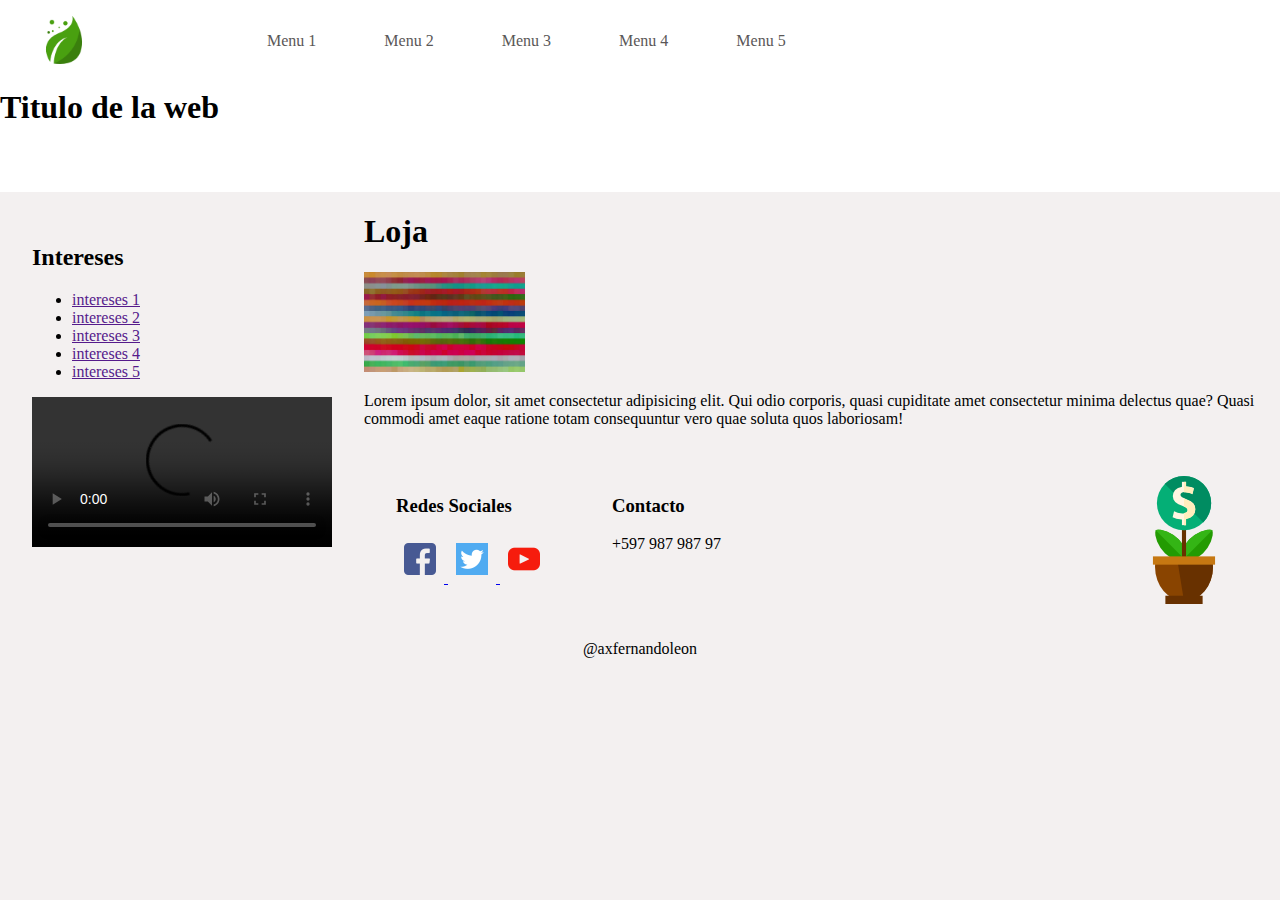
<file: practica/ejemplo1/index.html>
<!DOCTYPE html>
<html lang="en">

<head>
    <meta charset="UTF-8">
    <meta name="viewport" content="width=device-width, initial-scale=1.0">
    <meta http-equiv="X-UA-Compatible" content="ie=edge">
    <title>Web</title>
    <link rel="stylesheet" href="css/estilos.css">
</head>

<body>
    <header id="cabecera">
        <nav class="menu">
            <section>
                
                <figure>
                    <img src="img/leaf.png" alt="">
                </figure>
                <h1>Titulo de la web</h1>
            </section>


            <ul>
                <li>
                    <a href="">Menu 1</a>
                </li>
                <li>
                    <a href="">Menu 2</a>
                </li>
                <li>
                    <a href="">Menu 3</a>
                </li>
                <li>
                    <a href="">Menu 4</a>
                </li>
                <li>
                    <a href="">Menu 5</a>
                </li>
            </ul>
        </nav>
    </header>

    <section id="izquierda">
        <aside >
            <nav>
                <h2>Intereses</h2>
                <ul>
                    <li>
                        <a href="">intereses 1</a>
                    </li>
                    <li>
                        <a href="">intereses 2</a>
                    </li>
                    <li>
                        <a href="">intereses 3</a>
                    </li>
                    <li>
                        <a href="">intereses 4</a>
                    </li>
                    <li>
                        <a href="">intereses 5</a>
                    </li>
                </ul>
            </nav>
        </aside>

        <aside >
            <video src="http://v2v.cc/~j/theora_testsuite/320x240.ogg" controls>
            </video>
        </aside>
    </section>

    <article id="derecha ">
        <h1>Loja</h1>
        <img src="img/grid-1.jpg" alt="detalle" height="100px">
        <p>Lorem ipsum dolor, sit amet consectetur adipisicing elit. Qui odio corporis, quasi cupiditate amet consectetur minima
            delectus quae? Quasi commodi amet eaque ratione totam consequuntur vero quae soluta quos laboriosam!</p>
    </article>
    
    <aside id="derecha">
        <img src="img/growth.png" alt="">

    </aside>

    <aside class="social" id="izquierda">
        <h3>Redes Sociales</h3>
        <a href="#">
            <img src="img/facebook.png" alt="">
        </a>
        <a href="#">
            <img src="img/twitter.png" alt="">
        </a>
        <a href="#">
            <img src="img/youtube.png" alt="">
        </a>
    </aside>
    <aside id="izquierda" class="contacto">
        <h3>Contacto</h3>
        <p>+597 987 987 97</p>
    </aside>

    <footer>@axfernandoleon</footer>
</body>

</html>
</file>
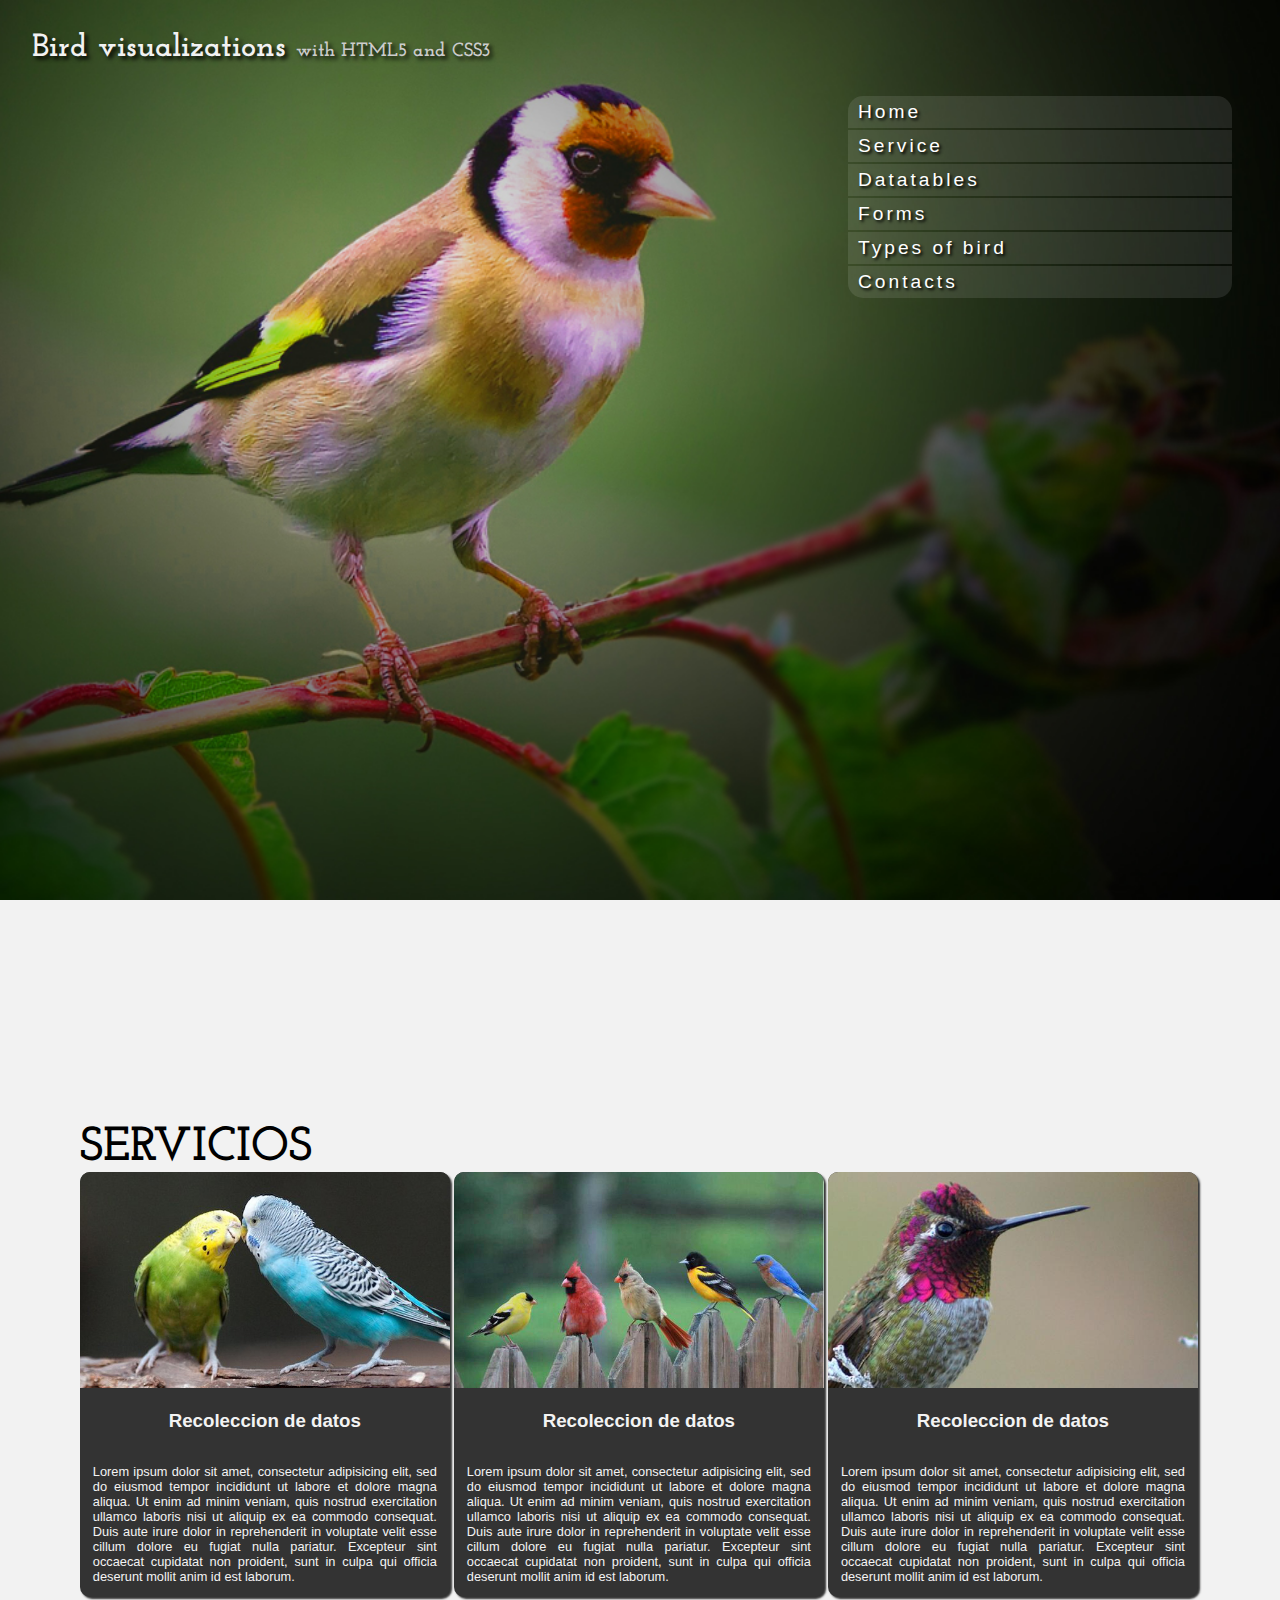
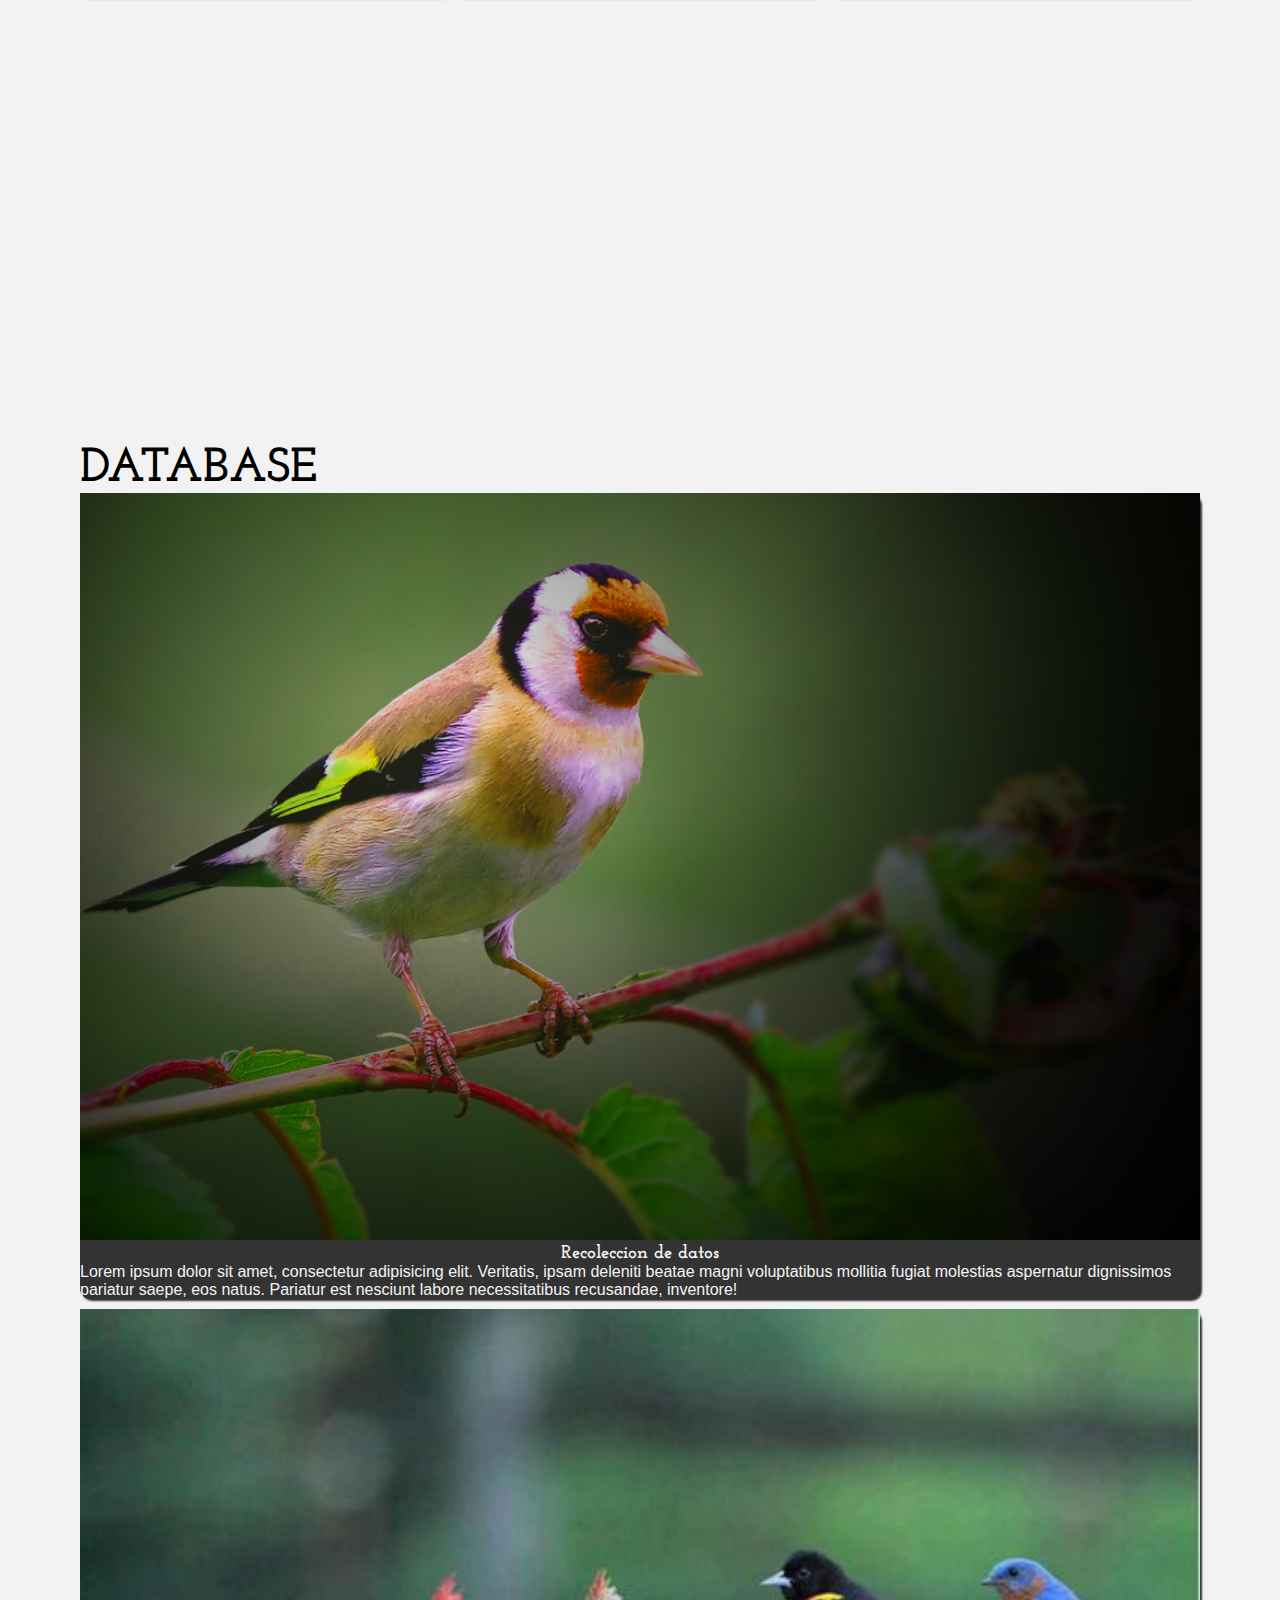
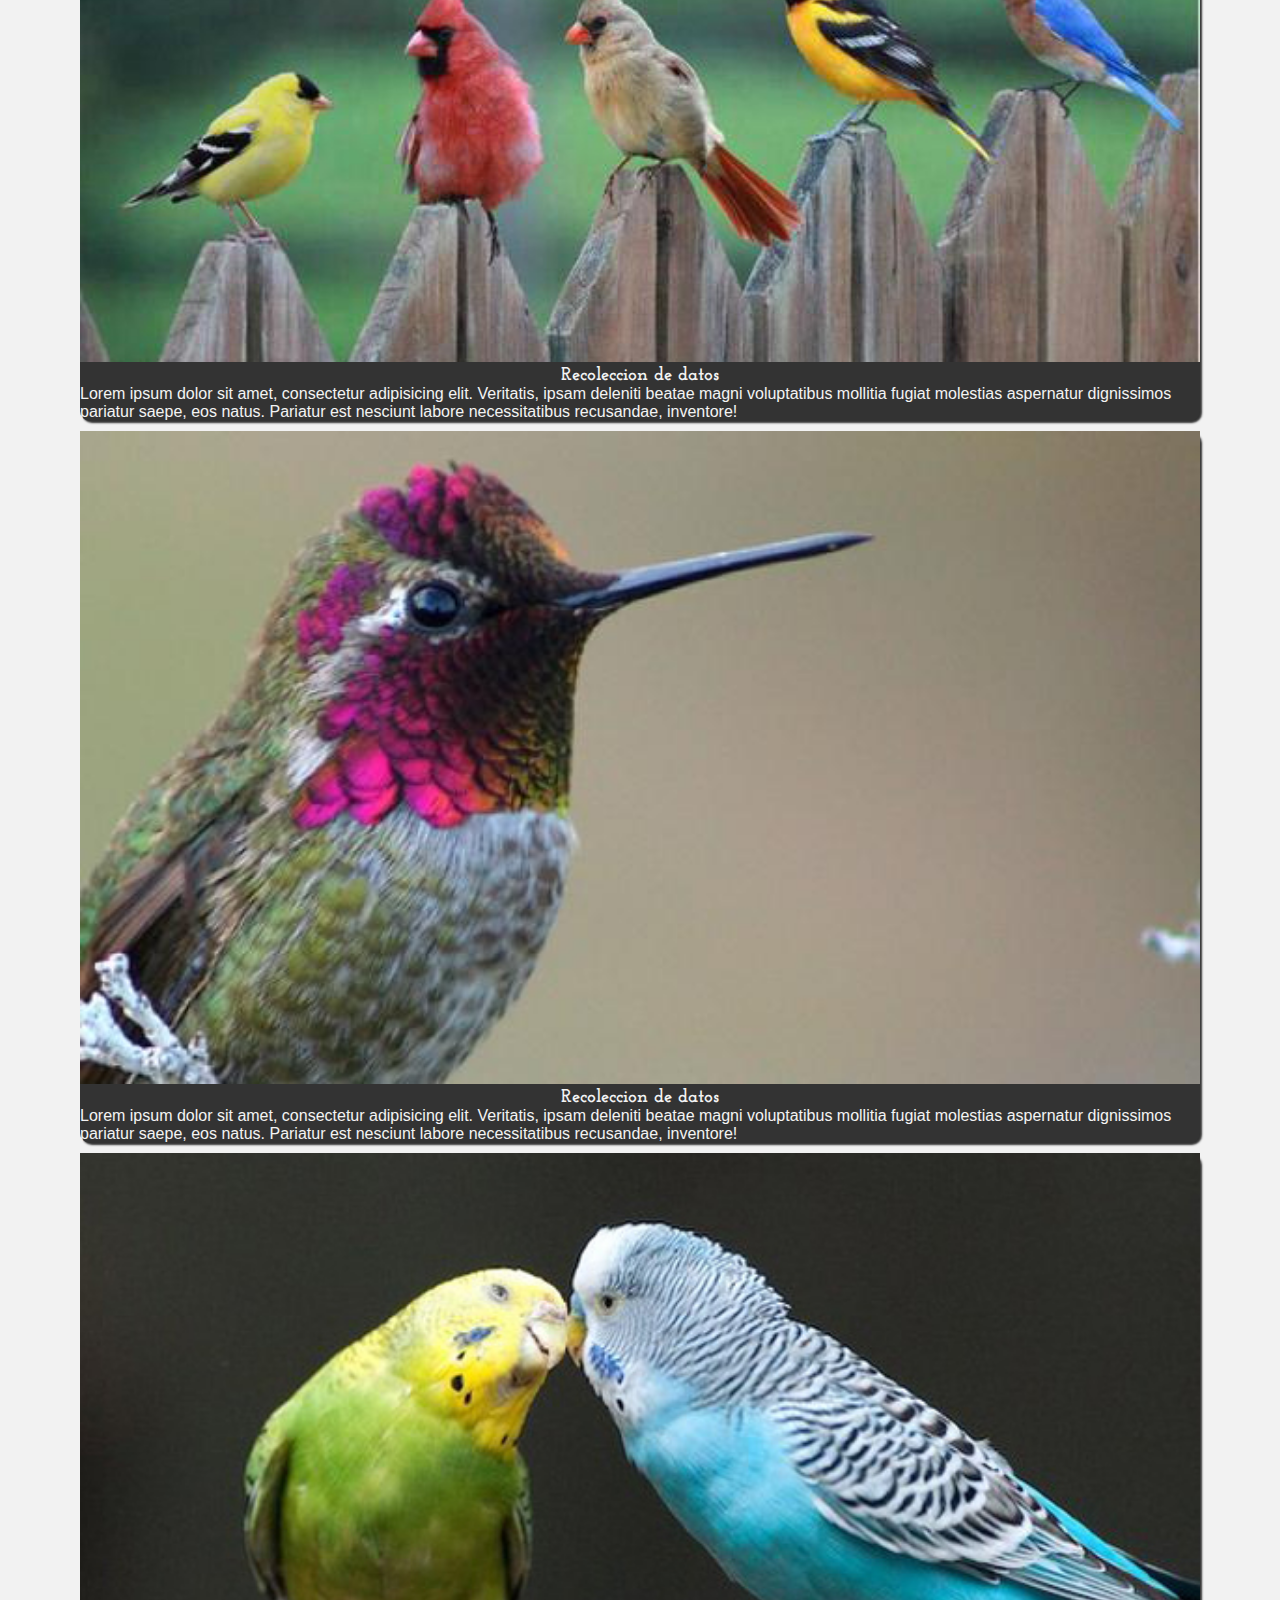
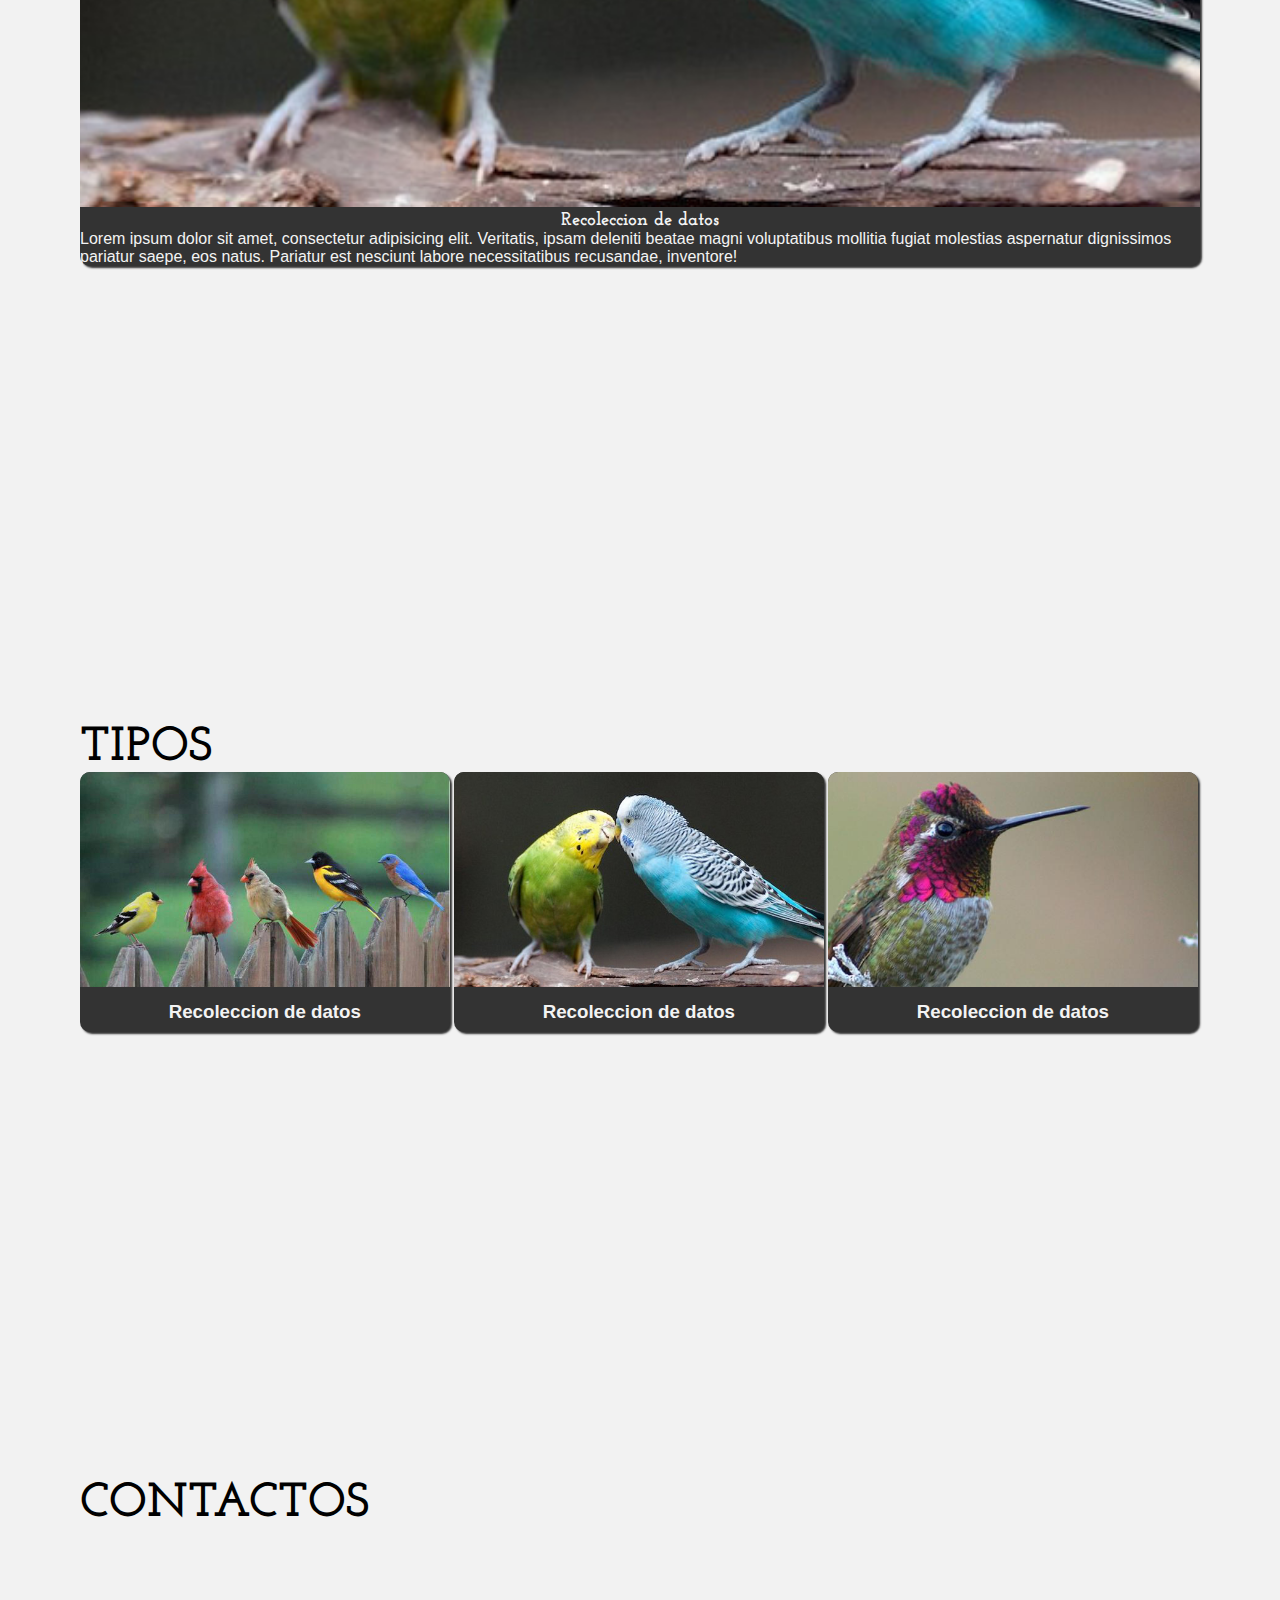
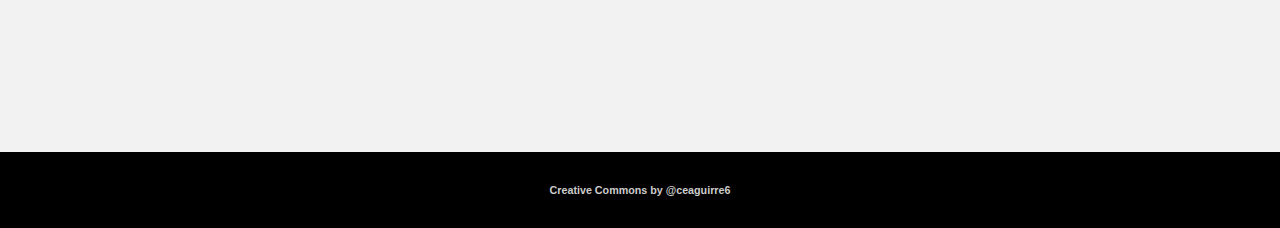
<file: practica/ejemplo2/index.html>
<!DOCTYPE html>
<html>
<head>
	<title>Visualizacion de datos de aves</title>
	<meta charset="utf-8">
	<meta name="description" content="Visualizacion de aves del Ecuador">
	<meta name="keykords" charset="aves, Ecuador, turismo, Loja, bird">
	<meta name="autor" content="UTPL by @ceaguirre6">
	<meta name="viewport" content="width=device-width, initial-scale=1.0">
	
	<link rel="stylesheet" type="text/css" href="css/estilos.css">

	<link href="https://fonts.googleapis.com/css?family=Josefin+Slab" rel="stylesheet">

</head>
<body>
	<header>
		<h1>Bird visualizations <span class="slogan">with HTML5 and CSS3</span></h1>
		<nav>
			<a href="#" class="navinicio">Home</a>
			<a href="#servicios">Service</a>
			<a href="#database">Datatables</a>
			<a href="#forms">Forms</a>
			<a href="#tipos">Types of bird</a>
			<a href="#contactos" class="navfin">Contacts</a>
		</nav>
	</header>

	<main>
		<section class="servicios">
			<a name="servicios"></a>
			<h2>Servicios</h2>
			<section class="serviciodetalle">
				<img src="images/service1.jpg">
				<h3>Recoleccion de datos</h3>
				<p>
					Lorem ipsum dolor sit amet, consectetur adipisicing elit, sed do eiusmod
					tempor incididunt ut labore et dolore magna aliqua. Ut enim ad minim veniam,
					quis nostrud exercitation ullamco laboris nisi ut aliquip ex ea commodo
					consequat. Duis aute irure dolor in reprehenderit in voluptate velit esse
					cillum dolore eu fugiat nulla pariatur. Excepteur sint occaecat cupidatat non
					proident, sunt in culpa qui officia deserunt mollit anim id est laborum.
				</p>
			</section>
			<section class="serviciodetalle">
				<img src="images/service2.jpg">
				<h3>Recoleccion de datos</h3>
				<p>
					Lorem ipsum dolor sit amet, consectetur adipisicing elit, sed do eiusmod
					tempor incididunt ut labore et dolore magna aliqua. Ut enim ad minim veniam,
					quis nostrud exercitation ullamco laboris nisi ut aliquip ex ea commodo
					consequat. Duis aute irure dolor in reprehenderit in voluptate velit esse
					cillum dolore eu fugiat nulla pariatur. Excepteur sint occaecat cupidatat non
					proident, sunt in culpa qui officia deserunt mollit anim id est laborum.
				</p>
			</section>
			<section class="serviciodetalle">
				<img src="images/service3.jpg">
				<h3>Recoleccion de datos</h3>
				<p>
					Lorem ipsum dolor sit amet, consectetur adipisicing elit, sed do eiusmod
					tempor incididunt ut labore et dolore magna aliqua. Ut enim ad minim veniam,
					quis nostrud exercitation ullamco laboris nisi ut aliquip ex ea commodo
					consequat. Duis aute irure dolor in reprehenderit in voluptate velit esse
					cillum dolore eu fugiat nulla pariatur. Excepteur sint occaecat cupidatat non
					proident, sunt in culpa qui officia deserunt mollit anim id est laborum.
				</p>
			</section>
		</section>
		<section class="database">
			<a name="database"></a>
			<h2>Database</h2>
			<section class="databasedetalle">
				<img src="images/bg_bird.jpg">
				<h3>Recoleccion de datos</h3>
				<p>Lorem ipsum dolor sit amet, consectetur adipisicing elit. Veritatis, ipsam deleniti beatae magni voluptatibus mollitia fugiat molestias aspernatur dignissimos pariatur saepe, eos natus. Pariatur est nesciunt labore necessitatibus recusandae, inventore!</p>
			</section>
			<section class="databasedetalle">
				<img src="images/service2.jpg">
				<h3>Recoleccion de datos</h3>
				<p>Lorem ipsum dolor sit amet, consectetur adipisicing elit. Veritatis, ipsam deleniti beatae magni voluptatibus mollitia fugiat molestias aspernatur dignissimos pariatur saepe, eos natus. Pariatur est nesciunt labore necessitatibus recusandae, inventore!</p>
			</section>
			<section class="databasedetalle">
				<img src="images/service3.jpg">
				<h3>Recoleccion de datos</h3>
				<p>Lorem ipsum dolor sit amet, consectetur adipisicing elit. Veritatis, ipsam deleniti beatae magni voluptatibus mollitia fugiat molestias aspernatur dignissimos pariatur saepe, eos natus. Pariatur est nesciunt labore necessitatibus recusandae, inventore!</p>
			</section>
			<section class="databasedetalle">
				<img src="images/service1.jpg">
				<h3>Recoleccion de datos</h3>
				<p>Lorem ipsum dolor sit amet, consectetur adipisicing elit. Veritatis, ipsam deleniti beatae magni voluptatibus mollitia fugiat molestias aspernatur dignissimos pariatur saepe, eos natus. Pariatur est nesciunt labore necessitatibus recusandae, inventore!</p>
			</section>
		</section>
		<section class="tipos">
			<a name="tipos"></a>
			<h2>Tipos</h2>
			<section class="tipodetalle">
				<img src="images/service2.jpg">
				<h3>Recoleccion de datos</h3>
			</section>
			<section class="tipodetalle">
				<img src="images/service1.jpg">
				<h3>Recoleccion de datos</h3>
			</section>
			<section class="tipodetalle">
				<img src="images/service3.jpg">
				<h3>Recoleccion de datos</h3>
			</section>
		</section>
		<section class="contactos">
			<a name="contactos"></a>
			<h2>Contactos</h2>
		</section>
	</main>

	<footer>
		<h6>Creative Commons by @ceaguirre6</h6>
	</footer>
</body>
</html>
</file>
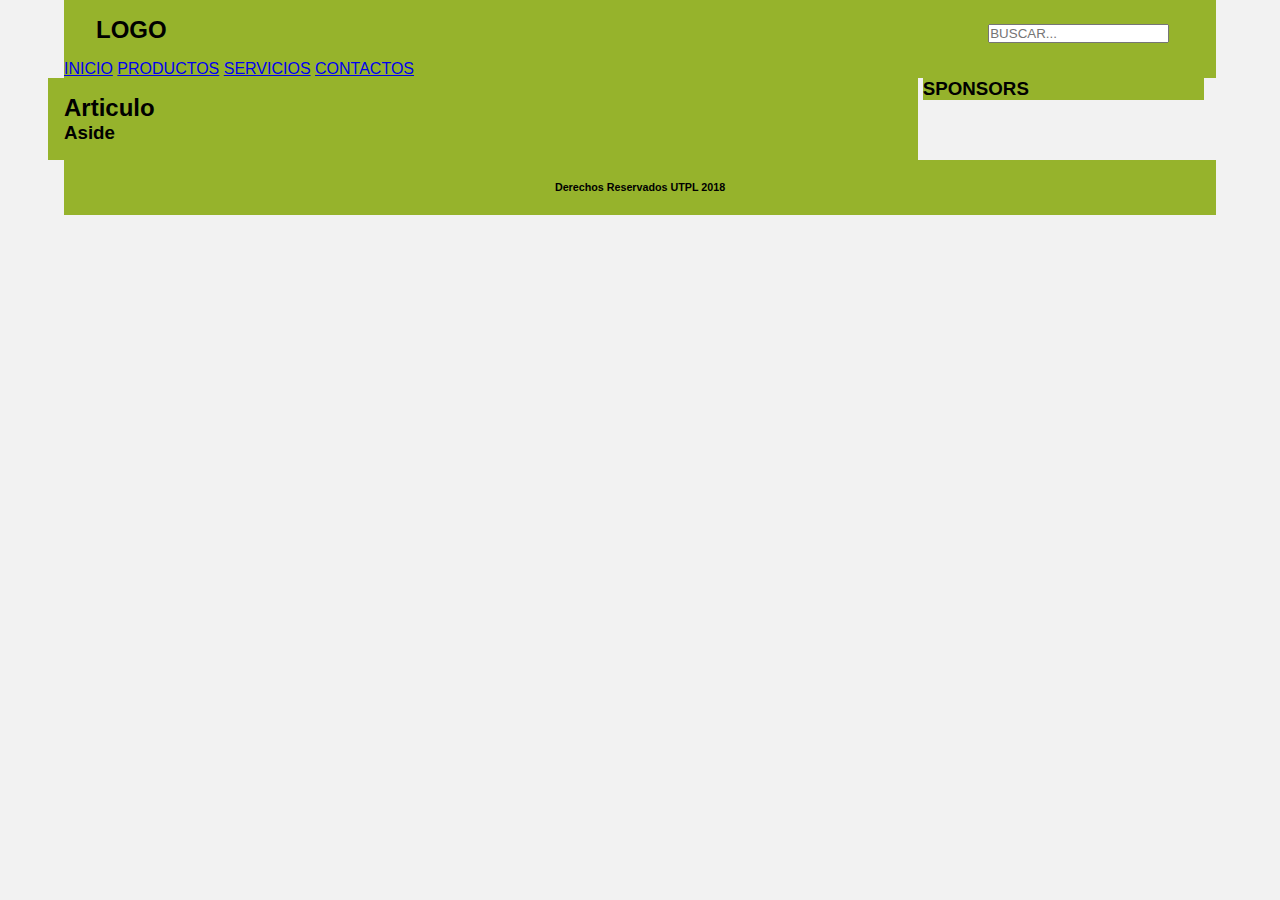
<file: talleres/maquetacion/index.html>
<!DOCTYPE html>
<html lang="es">
<head>
	<meta charset="UTF-8">
	<meta name="viewport"    content="width=device-width, initial-scale=1.0">
	<link rel="stylesheet" type="text/css" href="css/estilos.css">
	<title>Ejemplo semantico v1</title>
</head>
<body>
	<header class="cabecera">
		<figure>
			<h2>LOGO</h2>
		</figure>
		<form name="busqueda" method="">
			<input type="text" name="" placeholder="BUSCAR...">
		</form>
	</header>
	<nav>
		<a href="#">INICIO</a>
		<a href="#">PRODUCTOS</a>
		<a href="#">SERVICIOS</a>
		<a href="#">CONTACTOS</a>
	</nav>
	<main>
		<article>
			<h2>Articulo</h2>
			<section>
				<h3>Aside</h3>
			</section>
		</article>
	</main>
	<aside>
		<h3>SPONSORS</h3>
	</aside>
	<footer>
		<h6>Derechos Reservados UTPL 2018</h6>
	</footer>
</body>
</html>
</file>
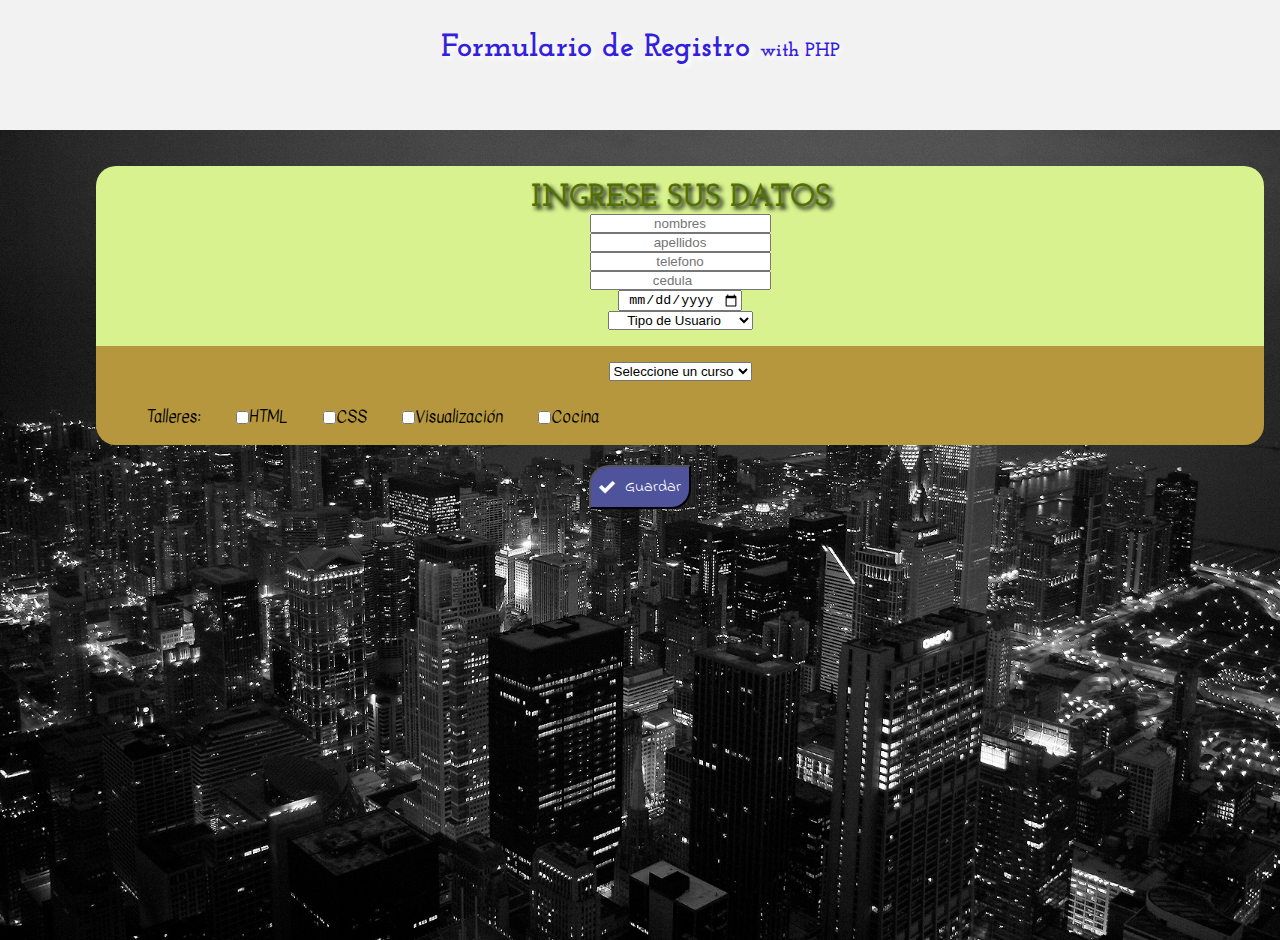
<file: talleres/tallerform/index.html>
<!DOCTYPE html>
<html lang="es">
<head>
	<title>Formularios con PHP</title>
	<meta charset="utf-8">
	<meta name="description" content="Formulario con PHP">
	<meta name="keykords" charset="formulario, PHP">
	<meta name="autor" content="UTPL by @ceaguirre6">
	<meta name="viewport" content="width=device-width, initial-scale=1.0">
	
	<link rel="shortcut icon" type="image/x-icon" href="images/utpl.jpg">
	<!--img en la pestaña-->
	<link rel="stylesheet" type="text/css" href="css/estilos.css">
	<link rel="stylesheet" type="text/css" href="css/icons.css">	

	<link href="https://fonts.googleapis.com/css?family=Josefin+Slab" rel="stylesheet">
    <link href="https://fonts.googleapis.com/css?family=Anton|Cookie|Dancing+Script|Great+Vibes|Handlee|Indie+Flower|Jura|Kaushan+Script|Kavivanar|Lobster|Marck+Script|Pacifico|Sacramento|Satisfy|Shadows+Into+Light" rel="stylesheet">
</head>
<body>
    <header>
		<h1>Formulario de Registro <span class="slogan">with PHP</span></h1>
	</header>
	<main>
        <section class="fila fondo">
            <section class="sectform">
                <form method="POST" action="internas/calcular_factura.php">
                    <section class="cliente">
                        <h2>Ingrese sus datos</h2>
                        <center><input type="text" placeholder="nombres" name="nombres" size="20" required><br></center> 
                        <center><input type="text" placeholder="apellidos" name="apellidos" size="20"><br></center>
                        <center><input type="text" placeholder="telefono" name="telefono" size="20"><br></center>
                        <center><input type="number" placeholder="cedula" name="cedula" maxlength="10" required><br></center>
                        <center><input class="center" type="date" placeholder="Fecha de nacimiento" name="fecha_nacimiento"><br></center>
                        <section class="tipouser">
                            <center><select name="tipo" style="width:145px" required>
                                <option>Tipo de Usuario</option>
                                <option value="1">Profesor</option>
                                <option value="2">Estudiante</option>
                                <option value="3">Externo</option>
                            </select></center>
                        </section>
                    </section>
                    <section class="actividades fuente1">
                        <setcion class="loscursos">
                            <select name="curso" class="centerv2 centerh">
                                <option>Seleccione un curso</option>
                                <option value="JAVA">JAVA</option>
                                <option value="ANDROID">Android</option>
                                <option value="PHP">PHP</option>
                            </select><br>
                        </setcion>
                        <section class="lostalleres centerv2 centerh">
                            <br><label for="">Talleres:</label><br>
                            <input type="checkbox" name="talleres[]" value="HTML" />HTML<br>
                            <input type="checkbox" name="talleres[]" value="CSS" />CSS<br>
                            <input type="checkbox" name="talleres[]" value="Visualizacion" />Visualización<br>
                            <input type="checkbox" name="talleres[]" value="Cocina" />Cocina<br>
                        </section>
                    </section>
                    <button class="fuente2 btnguardar centerv2 centerh"><span class="icon-checkmark"></span>Guardar</button>
                </form>
            </section>
        </section>
	</main>
</body>
</html>
</file>
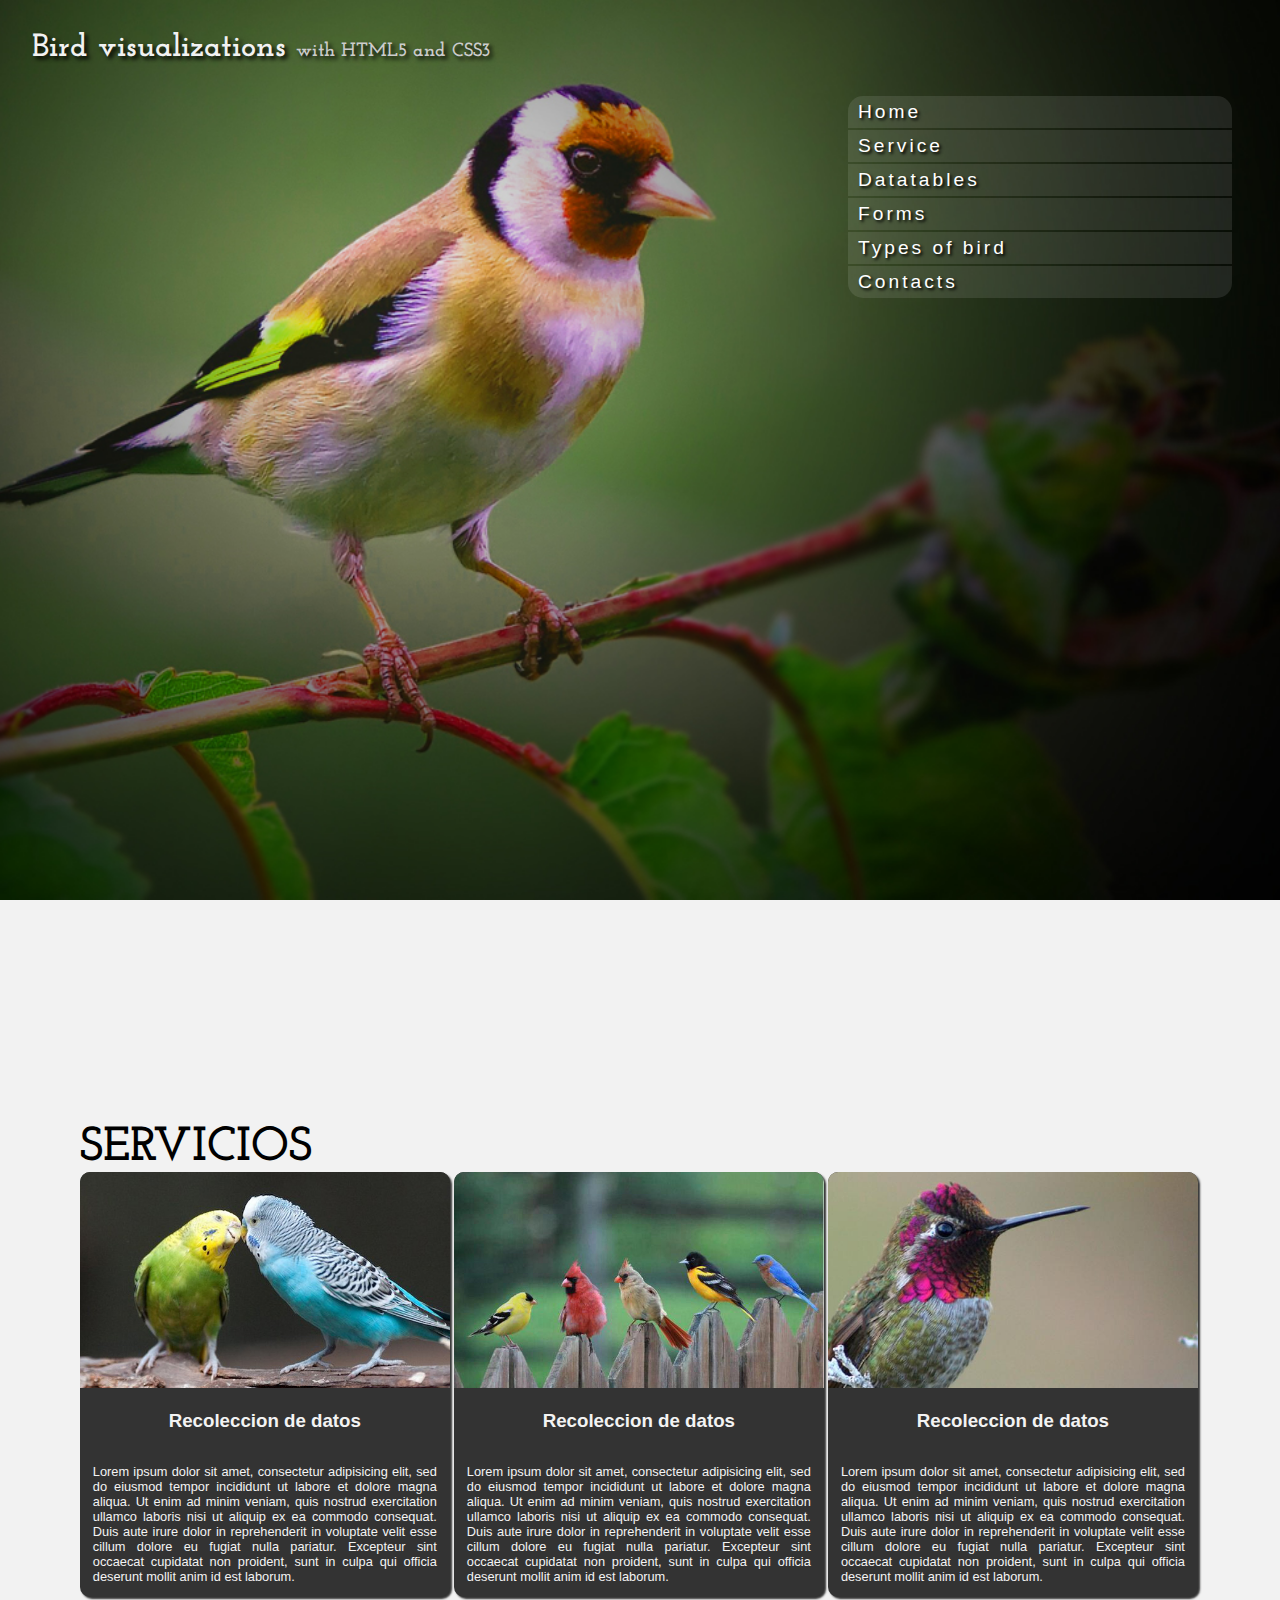
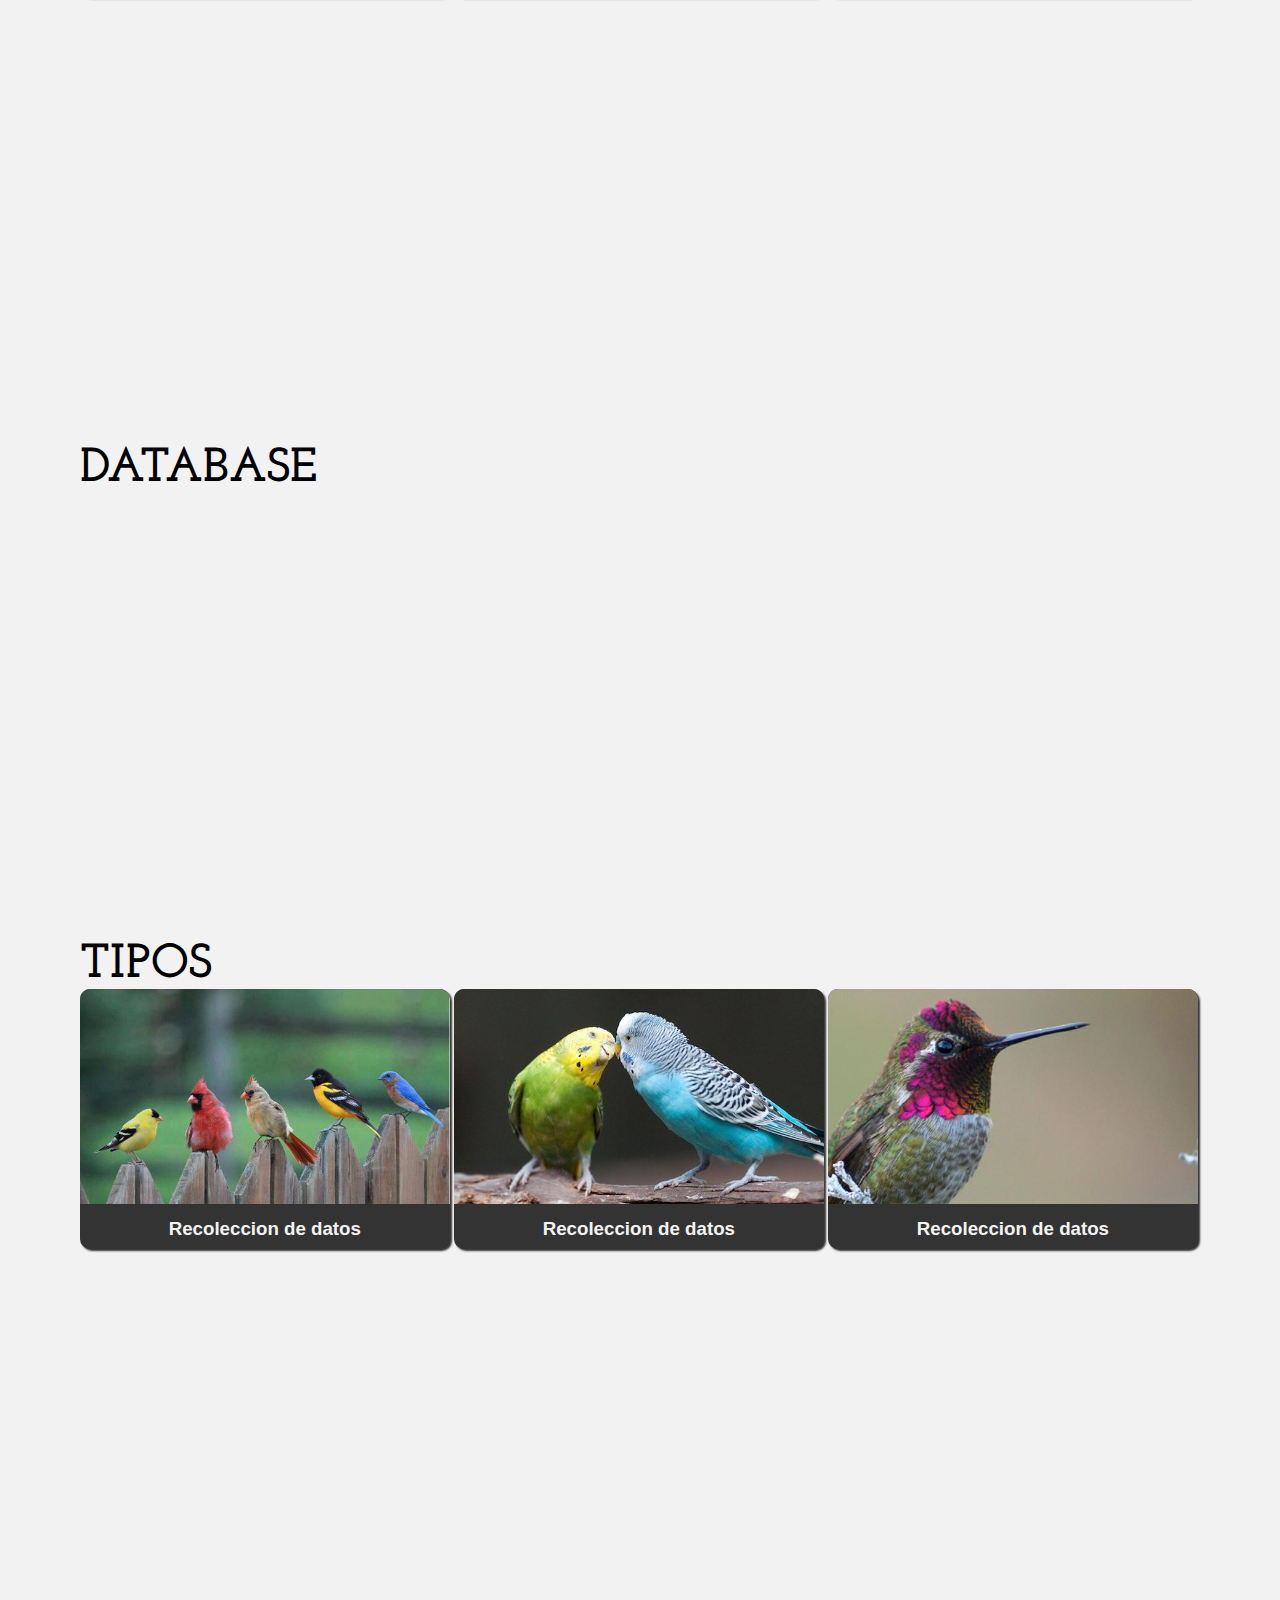
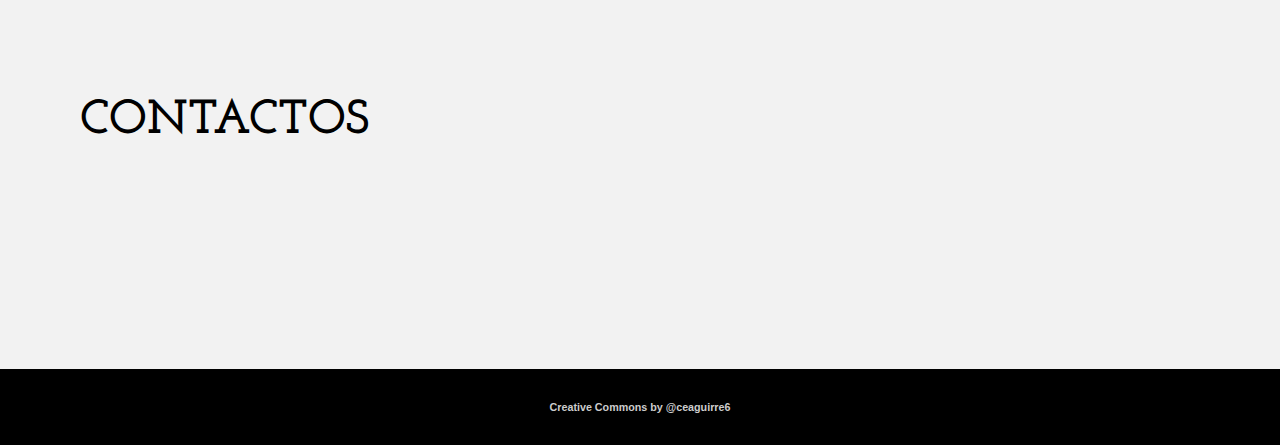
<file: IngenieriaWeb/practica/ejemplo2/index.html>
<!DOCTYPE html>
<html>
<head>
	<title>Visualizacion de datos de aves</title>
	<meta charset="utf-8">
	<meta name="description" content="Visualizacion de aves del Ecuador">
	<meta name="keykords" charset="aves, Ecuador, turismo, Loja, bird">
	<meta name="autor" content="UTPL by @ceaguirre6">
	<meta name="viewport" content="width=device-width, initial-scale=1.0">
	
	<link rel="stylesheet" type="text/css" href="css/estilos.css">

	<link href="https://fonts.googleapis.com/css?family=Josefin+Slab" rel="stylesheet">

</head>
<body>
	<header>
		<h1>Bird visualizations <span class="slogan">with HTML5 and CSS3</span></h1>
		<nav>
			<a href="#" class="navinicio">Home</a>
			<a href="#servicios">Service</a>
			<a href="#database">Datatables</a>
			<a href="#forms">Forms</a>
			<a href="#tipos">Types of bird</a>
			<a href="#contactos" class="navfin">Contacts</a>
		</nav>
	</header>

	<main>
		<section class="servicios">
			<a name="servicios"></a>
			<h2>Servicios</h2>
			<section class="serviciodetalle">
				<img src="images/service1.jpg">
				<h3>Recoleccion de datos</h3>
				<p>
					Lorem ipsum dolor sit amet, consectetur adipisicing elit, sed do eiusmod
					tempor incididunt ut labore et dolore magna aliqua. Ut enim ad minim veniam,
					quis nostrud exercitation ullamco laboris nisi ut aliquip ex ea commodo
					consequat. Duis aute irure dolor in reprehenderit in voluptate velit esse
					cillum dolore eu fugiat nulla pariatur. Excepteur sint occaecat cupidatat non
					proident, sunt in culpa qui officia deserunt mollit anim id est laborum.
				</p>
			</section>
			<section class="serviciodetalle">
				<img src="images/service2.jpg">
				<h3>Recoleccion de datos</h3>
				<p>
					Lorem ipsum dolor sit amet, consectetur adipisicing elit, sed do eiusmod
					tempor incididunt ut labore et dolore magna aliqua. Ut enim ad minim veniam,
					quis nostrud exercitation ullamco laboris nisi ut aliquip ex ea commodo
					consequat. Duis aute irure dolor in reprehenderit in voluptate velit esse
					cillum dolore eu fugiat nulla pariatur. Excepteur sint occaecat cupidatat non
					proident, sunt in culpa qui officia deserunt mollit anim id est laborum.
				</p>
			</section>
			<section class="serviciodetalle">
				<img src="images/service3.jpg">
				<h3>Recoleccion de datos</h3>
				<p>
					Lorem ipsum dolor sit amet, consectetur adipisicing elit, sed do eiusmod
					tempor incididunt ut labore et dolore magna aliqua. Ut enim ad minim veniam,
					quis nostrud exercitation ullamco laboris nisi ut aliquip ex ea commodo
					consequat. Duis aute irure dolor in reprehenderit in voluptate velit esse
					cillum dolore eu fugiat nulla pariatur. Excepteur sint occaecat cupidatat non
					proident, sunt in culpa qui officia deserunt mollit anim id est laborum.
				</p>
			</section>
		</section>
		<section class="database">
			<a name="database"></a>
			<h2>Database</h2>
		</section>
		<section class="tipos">
			<a name="tipos"></a>
			<h2>Tipos</h2>
			<section class="tipodetalle">
				<img src="images/service2.jpg">
				<h3>Recoleccion de datos</h3>
			</section>
			<section class="tipodetalle">
				<img src="images/service1.jpg">
				<h3>Recoleccion de datos</h3>
			</section>
			<section class="tipodetalle">
				<img src="images/service3.jpg">
				<h3>Recoleccion de datos</h3>
			</section>
		</section>
		<section class="contactos">
			<a name="contactos"></a>
			<h2>Contactos</h2>
		</section>
	</main>

	<footer>
		<h6>Creative Commons by @ceaguirre6</h6>
	</footer>
</body>
</html>
</file>
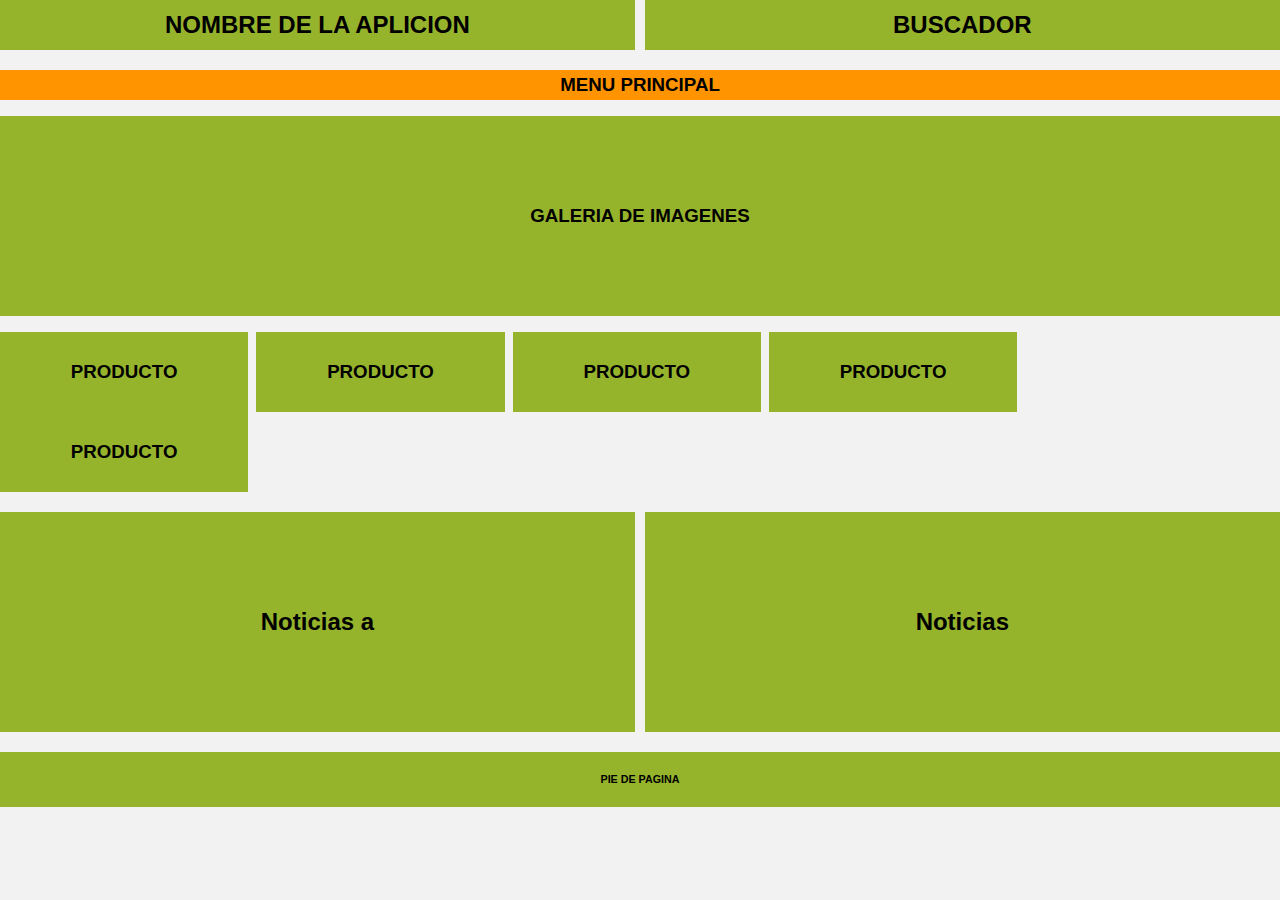
<file: talleres/maquetacion/taller2.html>
<!DOCTYPE html>
<html lang="es">
<head>
	<meta charset="UTF-8">
	<meta name="viewport"    content="width=device-width, initial-scale=1.0">
	<link rel="stylesheet" type="text/css" href="css/estilos2.css">
	<title>Ejemplo semantico v1</title>
</head>
<body>
	<header class="cabecera">
		<h2 class="nomb centro">NOMBRE DE LA APLICION</h2>
		<h2 class="buscar centro">BUSCADOR</h2>
	</header>
	<section class="nav centro">
		<h3>MENU PRINCIPAL</h3>
	</section>
	<section class="galeria centro">
		<h3>GALERIA DE IMAGENES</h3>
	</section>
	<aside class="productos">
		<section class="sponsors centro">
			<h3 class="">PRODUCTO</h3>
		</section>
		<section class="sponsors centro">
			<h3 class="">PRODUCTO</h3>
		</section>
		<section class="sponsors centro">
			<h3 class="">PRODUCTO</h3>
		</section>
		<section class="sponsors centro">
			<h3 class="">PRODUCTO</h3>
		</section>
		<section class="sponsors centro">
			<h3 class="">PRODUCTO</h3>
		</section>
	</aside>
	<main>
		<article class="noticia noticiaA centro">
			<h2>Noticias a</h2>
		</article>
		<article class="noticia centro">
			<h2>Noticias</h2>
		</article>
	</main>
	<footer class="centro">
		<h6>PIE DE PAGINA</h6>
	</footer>
</body>
</html>
</file>
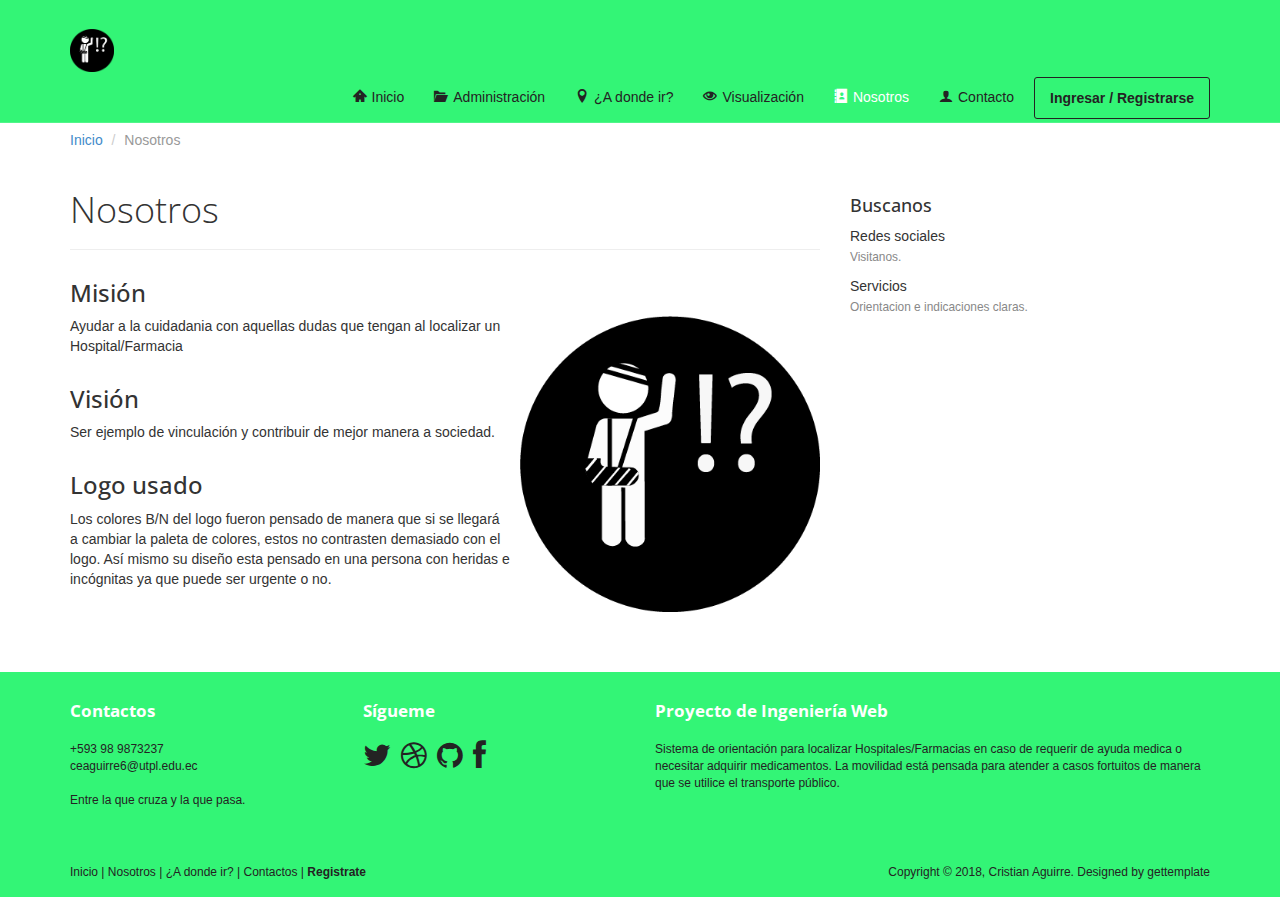
<file: proyecto/Sitio Web/Cuidado/about.html>
<!DOCTYPE html>
<html lang="es">
<head>
	<meta charset="utf-8">
	<meta name="viewport"    content="width=device-width, initial-scale=1.0">
	<meta name="description" content="">
	<meta name="author"      content="Sergey Pozhilov (GetTemplate.com)">
	
	<title>Nosotros - Loja, Cuidado cercano</title>

	<link rel="shortcut icon" href="assets/images/logo.png">
	
	<link rel="stylesheet" media="screen" href="http://fonts.googleapis.com/css?family=Open+Sans:300,400,700">
	<link rel="stylesheet" href="assets/css/bootstrap.min.css">
	<link rel="stylesheet" href="assets/css/font-awesome.min.css">

	<!-- Custom styles for our template -->
	<link rel="stylesheet" href="assets/css/bootstrap-theme.css" media="screen" >
	<link rel="stylesheet" href="assets/css/main.css">
	<link rel="stylesheet" href="assets/css/estilos.css">
	<link rel="stylesheet" href="assets/css/icons.css">

	<!-- HTML5 shim and Respond.js IE8 support of HTML5 elements and media queries -->
	<!--[if lt IE 9]>
	<script src="assets/js/html5shiv.js"></script>
	<script src="assets/js/respond.min.js"></script>
	<![endif]-->
</head>

<body>
	<!-- Fixed navbar -->
	<div class="navbar navbar-inverse navbar-fixed-top headroom" >
		<div class="container">
			<div class="navbar-header">
				<!-- Button for smallest screens -->
				<button type="button" class="navbar-toggle" data-toggle="collapse" data-target=".navbar-collapse"><span class="icon-bar"></span> <span class="icon-bar"></span> <span class="icon-bar"></span> </button>
				<a class="navbar-brand" href="index.php"><img src="assets/images/logo.png" alt="Progressus HTML5 template"></a>
			</div>
			<div class="navbar-collapse collapse">
				<ul class="nav navbar-nav pull-right">
					<li><a href="index.php"><span class="icon-home2"></span>Inicio</a></li>
					<li><a href="sidebar-left.php"><span class="icon-folder-open"></span>Administración</a></li>
					<li><a href="sidebar-right.html"><span class="icon-location"></span>¿A donde ir?</a></li>
					<li><a href="visualizacion.php"><span class="icon-eye"></span>Visualización</a></li>
					<li class="active"><a href="about.html"><span class="icon-address-book"></span>Nosotros</a></li>
					<li><a href="contact.html"><span class="icon-user"></span>Contacto</a></li>
					<li><a class="btn" href="signin.html">Ingresar / Registrarse</a></li>
				</ul>
			</div><!--/.nav-collapse -->
		</div>
	</div> 
	<!-- /.navbar -->

	<header id="head" class="secondary"></header>

	<!-- container -->
	<div class="container">

		<ol class="breadcrumb">
			<li><a href="index.php">Inicio</a></li>
			<li class="active">Nosotros</li>
		</ol>

		<div class="row">
			
			<!-- Article main content -->
			<article class="col-sm-8 maincontent">
				<header class="page-header">
					<h1 class="page-title">Nosotros</h1>
				</header>
				<h3>Misión</h3>
				<p><img src="assets/images/logo.png" alt="Logo" class="img-rounded pull-right" width="300" > Ayudar a la cuidadania con aquellas dudas que tengan al localizar un Hospital/Farmacia</p>
				<h3>Visión</h3>
				<p>Ser ejemplo de vinculación y contribuir de mejor manera a sociedad.</p>
				<h3>Logo usado</h3>
				<p>Los colores B/N del logo fueron pensado de manera que si se llegará a cambiar la paleta de colores, estos no contrasten demasiado con el logo. Así mismo su diseño esta pensado en una persona con heridas e incógnitas ya que puede ser urgente o no.</p>
			</article>
			<!-- /Article -->
			
			<!-- Sidebar -->
			<aside class="col-sm-4 sidebar sidebar-right">

				<div class="widget">
					<h4>Buscanos</h4>
					<ul class="list-unstyled list-spaces">
						<li>Redes sociales<br><span class="small text-muted">Visitanos.</span></li>
						<li>Servicios<br><span class="small text-muted">Orientacion e indicaciones claras.</span></li>
					</ul>
				</div>
			</aside>
			<!-- /Sidebar -->
		</div>
	</div>	<!-- /container -->

	<footer id="footer" class="top-space">
		<div class="footer1">
			<div class="container">
				<div class="row">
					<div class="col-xs-12 col-md-3 widget">
						<h3 class="widget-title">Contactos</h3>
						<div class="widget-body">
							<p>+593 98 9873237<br>
								<a href="mailto:#">ceaguirre6@utpl.edu.ec</a><br>
								<br>
								Entre la que cruza y la que pasa.
							</p>	
						</div>
					</div>
					<div class="col-xs-12 col-md-3 widget">
						<h3 class="widget-title">Sígueme</h3>
						<div class="widget-body">
							<p class="follow-me-icons">
								<a href=""><i class="fa fa-twitter fa-2"></i></a>
								<a href=""><i class="fa fa-dribbble fa-2"></i></a>
								<a href=""><i class="fa fa-github fa-2"></i></a>
								<a href=""><i class="fa fa-facebook fa-2"></i></a>
							</p>	
						</div>
					</div>
					<div class="col-xs-12 col-md-6 widget">
						<h3 class="widget-title">Proyecto de Ingeniería Web</h3>
						<div class="widget-body">
							<p>Sistema de orientación para localizar Hospitales/Farmacias en caso de requerir de ayuda medica o necesitar adquirir medicamentos. La movilidad está pensada para atender a casos fortuitos de manera que se utilice el transporte público.</p>
						</div>
					</div>
				</div> <!-- /row of widgets -->
			</div>
		</div>

		<div class="footer2">
			<div class="container">
				<div class="row">
					<div class="col-md-6 widget">
						<div class="widget-body">
							<p class="simplenav">
								<a href="index.php">Inicio</a> | 
								<a href="about.html">Nosotros</a> |
								<a href="sidebar-right.html">¿A donde ir?</a> |
								<a href="contact.html">Contactos</a> |
								<b><a href="signup.html">Registrate</a></b>
							</p>
						</div>
					</div>

					<div class="col-md-6 widget">
						<div class="widget-body">
							<p class="text-right">
								Copyright &copy; 2018, Cristian Aguirre. Designed by <a href="http://gettemplate.com/" rel="designer">gettemplate</a> 
							</p>
						</div>
					</div>
				</div> <!-- /row of widgets -->
			</div>
		</div>
	</footer>
    
    
	<!-- JavaScript libs are placed at the end of the document so the pages load faster -->
	<script src="http://ajax.googleapis.com/ajax/libs/jquery/1.10.2/jquery.min.js"></script>
	<script src="http://netdna.bootstrapcdn.com/bootstrap/3.0.0/js/bootstrap.min.js"></script>
	<script src="assets/js/headroom.min.js"></script>
	<script src="assets/js/jQuery.headroom.min.js"></script>
	<script src="assets/js/template.js"></script>
</body>
</html>
</file>
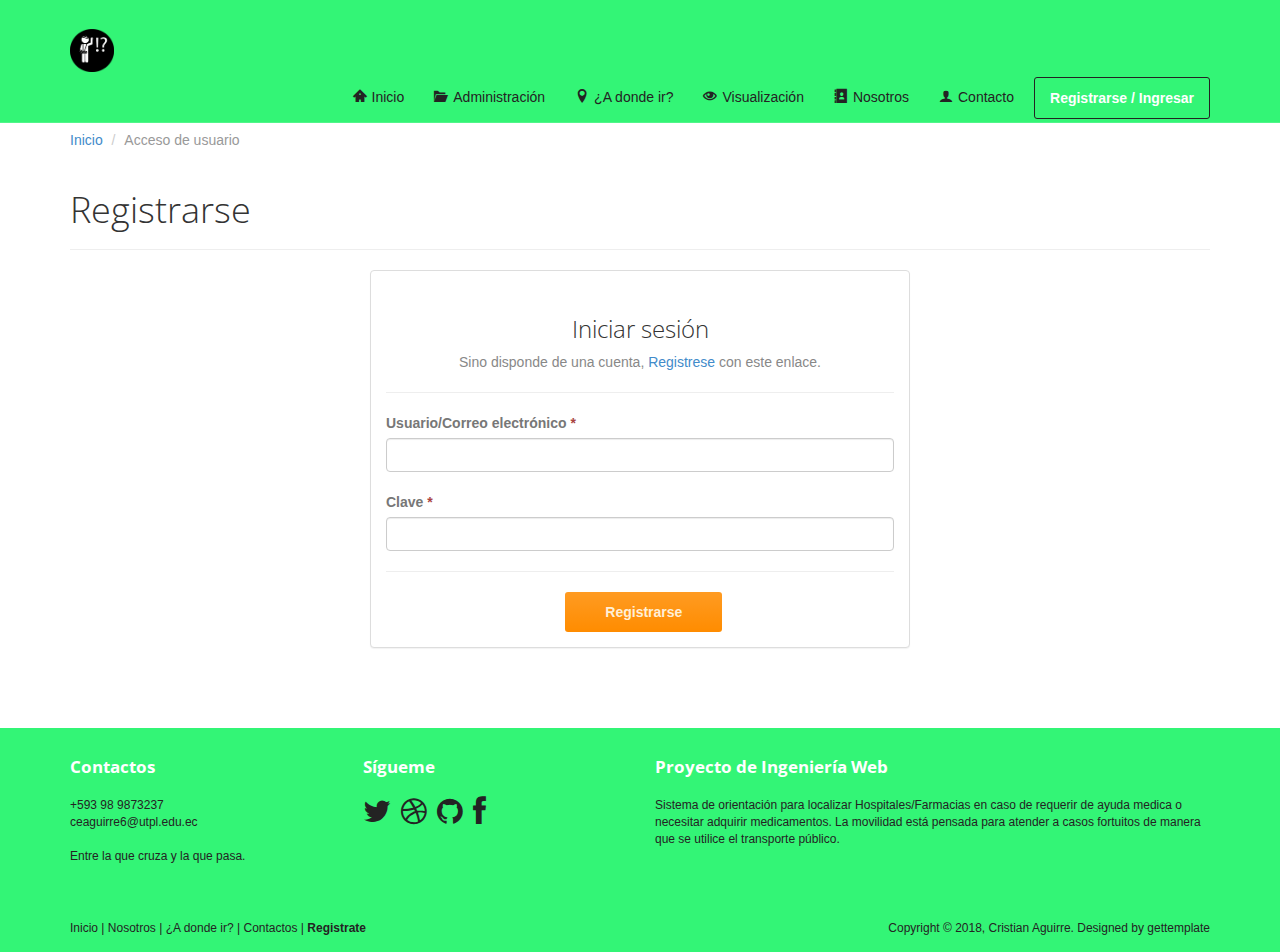
<file: proyecto/Sitio Web/Cuidado/signin.html>
<!DOCTYPE html>
<html lang="es">
<head>
	<meta charset="utf-8">
	<meta name="viewport"    content="width=device-width, initial-scale=1.0">
	<meta name="description" content="">
	<meta name="author"      content="Sergey Pozhilov (GetTemplate.com)">
	
	<title>Ingresar - Loja, Cuidado cercano</title>

	<link rel="shortcut icon" href="assets/images/logo.png">
	
	<link rel="stylesheet" media="screen" href="http://fonts.googleapis.com/css?family=Open+Sans:300,400,700">
	<link rel="stylesheet" href="assets/css/bootstrap.min.css">
	<link rel="stylesheet" href="assets/css/font-awesome.min.css">

	<!-- Custom styles for our template -->
	<link rel="stylesheet" href="assets/css/bootstrap-theme.css" media="screen" >
	<link rel="stylesheet" href="assets/css/main.css">
	<link rel="stylesheet" href="assets/css/estilos.css">
	<link rel="stylesheet" href="assets/css/icons.css">

	<!-- HTML5 shim and Respond.js IE8 support of HTML5 elements and media queries -->
	<!--[if lt IE 9]>
	<script src="assets/js/html5shiv.js"></script>
	<script src="assets/js/respond.min.js"></script>
	<![endif]-->
</head>

<body>
	<!-- Fixed navbar -->
	<div class="navbar navbar-inverse navbar-fixed-top headroom" >
		<div class="container">
			<div class="navbar-header">
				<!-- Button for smallest screens -->
				<button type="button" class="navbar-toggle" data-toggle="collapse" data-target=".navbar-collapse"><span class="icon-bar"></span> <span class="icon-bar"></span> <span class="icon-bar"></span> </button>
				<a class="navbar-brand" href="index.php"><img src="assets/images/logo.png" alt="Progressus HTML5 template"></a>
			</div>
			<div class="navbar-collapse collapse">
				<ul class="nav navbar-nav pull-right">
					<li><a href="index.php"><span class="icon-home2"></span>Inicio</a></li>
					<li><a href="sidebar-left.php"><span class="icon-folder-open"></span>Administración</a></li>
					<li><a href="sidebar-right.html"><span class="icon-location"></span>¿A donde ir?</a></li>
					<li><a href="visualizacion.php"><span class="icon-eye"></span>Visualización</a></li>
					<li><a href="about.html"><span class="icon-address-book"></span>Nosotros</a></li>
					<li><a href="contact.html"><span class="icon-user"></span>Contacto</a></li>
					<li class="active"><a class="btn" href="signin.html">Registrarse / Ingresar</a></li>
				</ul>
			</div><!--/.nav-collapse -->
		</div>
	</div> 
	<!-- /.navbar -->

	<header id="head" class="secondary"></header>

	<!-- container -->
	<div class="container">

		<ol class="breadcrumb">
			<li><a href="index.php">Inicio</a></li>
			<li class="active">Acceso de usuario</li>
		</ol>

		<div class="row">
			
			<!-- Article main content -->
			<article class="col-xs-12 maincontent">
				<header class="page-header">
					<h1 class="page-title">Registrarse</h1>
				</header>
				
				<div class="col-md-6 col-md-offset-3 col-sm-8 col-sm-offset-2">
					<div class="panel panel-default">
						<div class="panel-body">
							<h3 class="thin text-center">Iniciar sesión</h3>
							<p class="text-center text-muted">Sino disponde de una cuenta, <a href="signup.html">Registrese</a> con este enlace. </p>
							<hr>
							<form method="post" action="dll/login.php">
								<div class="top-margin">
									<label>Usuario/Correo electrónico <span class="text-danger">*</span></label>
									<input type="text" class="form-control" name="usuario">
								</div>
								<div class="top-margin">
									<label>Clave <span class="text-danger">*</span></label>
									<input type="password" class="form-control" name="clave">
								</div>
								<hr>
								<div class="row">
									<div class="col-lg-4 col-lg-offset-4 text-right">
										<button class="btn btn-action" type="submit">Registrarse</button>
									</div>
								</div>
							</form>
						</div>
					</div>

				</div>
				
			</article>
			<!-- /Article -->

		</div>
	</div>	<!-- /container -->
	

	<footer id="footer" class="top-space">

		<div class="footer1">
			<div class="container">
				<div class="row">
					<div class="col-xs-12 col-md-3 widget">
						<h3 class="widget-title">Contactos</h3>
						<div class="widget-body">
							<p>+593 98 9873237<br>
								<a href="mailto:#">ceaguirre6@utpl.edu.ec</a><br>
								<br>
								Entre la que cruza y la que pasa.
							</p>	
						</div>
					</div>
					<div class="col-xs-12 col-md-3 widget">
						<h3 class="widget-title">Sígueme</h3>
						<div class="widget-body">
							<p class="follow-me-icons">
								<a href=""><i class="fa fa-twitter fa-2"></i></a>
								<a href=""><i class="fa fa-dribbble fa-2"></i></a>
								<a href=""><i class="fa fa-github fa-2"></i></a>
								<a href=""><i class="fa fa-facebook fa-2"></i></a>
							</p>	
						</div>
					</div>
					<div class="col-xs-12 col-md-6 widget">
						<h3 class="widget-title">Proyecto de Ingeniería Web</h3>
						<div class="widget-body">
							<p>Sistema de orientación para localizar Hospitales/Farmacias en caso de requerir de ayuda medica o necesitar adquirir medicamentos. La movilidad está pensada para atender a casos fortuitos de manera que se utilice el transporte público.</p>
						</div>
					</div>
				</div> <!-- /row of widgets -->
			</div>
		</div>

		<div class="footer2">
			<div class="container">
				<div class="row">
					
					<div class="col-md-6 widget">
						<div class="widget-body">
							<p class="simplenav">
								<a href="index.php">Inicio</a> | 
								<a href="about.html">Nosotros</a> |
								<a href="sidebar-right.html">¿A donde ir?</a> |
								<a href="contact.html">Contactos</a> |
								<b><a href="signup.html">Registrate</a></b>
							</p>
						</div>
					</div>

					<div class="col-md-6 widget">
						<div class="widget-body">
							<p class="text-right">
								Copyright &copy; 2018, Cristian Aguirre. Designed by <a href="http://gettemplate.com/" rel="designer">gettemplate</a> 
							</p>
						</div>
					</div>

				</div> <!-- /row of widgets -->
			</div>
		</div>
	</footer>	
		




	<!-- JavaScript libs are placed at the end of the document so the pages load faster -->
	<script src="http://ajax.googleapis.com/ajax/libs/jquery/1.10.2/jquery.min.js"></script>
	<script src="http://netdna.bootstrapcdn.com/bootstrap/3.0.0/js/bootstrap.min.js"></script>
	<script src="assets/js/headroom.min.js"></script>
	<script src="assets/js/jQuery.headroom.min.js"></script>
	<script src="assets/js/template.js"></script>
</body>
</html>
</file>
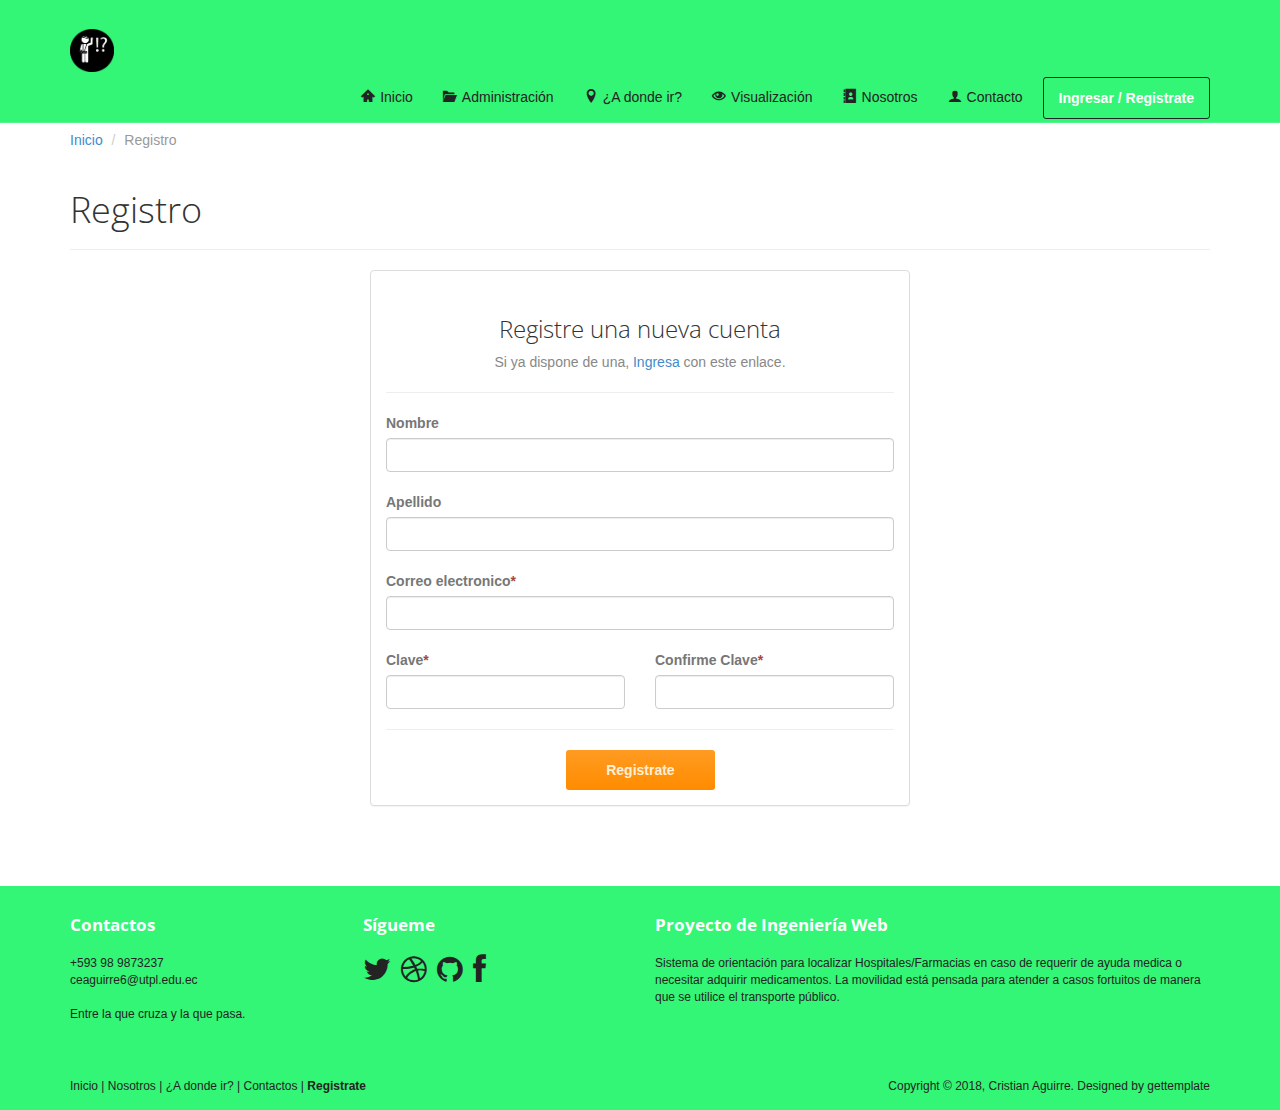
<file: proyecto/Sitio Web/Cuidado/signup.html>
<!DOCTYPE html>
<html lang="es">
<head>
	<meta charset="utf-8">
	<meta name="viewport"    content="width=device-width, initial-scale=1.0">
	<meta name="description" content="">
	<meta name="author"      content="Sergey Pozhilov (GetTemplate.com)">
	
	<title>Registrarse - Loja, Cuidado cercano</title>

	<link rel="shortcut icon" href="assets/images/logo.png">
	
	<link rel="stylesheet" media="screen" href="http://fonts.googleapis.com/css?family=Open+Sans:300,400,700">
	<link rel="stylesheet" href="assets/css/bootstrap.min.css">
	<link rel="stylesheet" href="assets/css/font-awesome.min.css">

	<!-- Custom styles for our template -->
	<link rel="stylesheet" href="assets/css/bootstrap-theme.css" media="screen" >
	<link rel="stylesheet" href="assets/css/main.css">
	<link rel="stylesheet" href="assets/css/estilos.css">
	<link rel="stylesheet" href="assets/css/icons.css">

	<!-- HTML5 shim and Respond.js IE8 support of HTML5 elements and media queries -->
	<!--[if lt IE 9]>
	<script src="assets/js/html5shiv.js"></script>
	<script src="assets/js/respond.min.js"></script>
	<![endif]-->
</head>

<body>
	<!-- Fixed navbar -->
	<div class="navbar navbar-inverse navbar-fixed-top headroom" >
		<div class="container">
			<div class="navbar-header">
				<!-- Button for smallest screens -->
				<button type="button" class="navbar-toggle" data-toggle="collapse" data-target=".navbar-collapse"><span class="icon-bar"></span> <span class="icon-bar"></span> <span class="icon-bar"></span> </button>
				<a class="navbar-brand" href="index.php"><img src="assets/images/logo.png" alt="Progressus HTML5 template"></a>
			</div>
			<div class="navbar-collapse collapse">
				<ul class="nav navbar-nav pull-right">
					<li><a href="index.php"><span class="icon-home2"></span>Inicio</a></li>
					<li><a href="sidebar-left.php"><span class="icon-folder-open"></span>Administración</a></li>
					<li><a href="sidebar-right.html"><span class="icon-location"></span>¿A donde ir?</a></li>
					<li><a href="visualizacion.php"><span class="icon-eye"></span>Visualización</a></li>
					<li><a href="about.html"><span class="icon-address-book"></span>Nosotros</a></li>
					<li><a href="contact.html"><span class="icon-user"></span>Contacto</a></li>
					<li class="active"><a class="btn" href="signin.html">Ingresar / Registrate</a></li>
				</ul>
			</div><!--/.nav-collapse -->
		</div>
	</div> 
	<!-- /.navbar -->

	<header id="head" class="secondary"></header>

	<!-- container -->
	<div class="container">

		<ol class="breadcrumb">
			<li><a href="index.php">Inicio</a></li>
			<li class="active">Registro</li>
		</ol>

		<div class="row">
			
			<!-- Article main content -->
			<article class="col-xs-12 maincontent">
				<header class="page-header">
					<h1 class="page-title">Registro</h1>
				</header>
				
				<div class="col-md-6 col-md-offset-3 col-sm-8 col-sm-offset-2">
					<div class="panel panel-default">
						<div class="panel-body">
							<h3 class="thin text-center">Registre una nueva cuenta</h3>
							<p class="text-center text-muted">Si ya dispone de una, <a href="signin.html">Ingresa</a> con este enlace. </p>
							<hr>

							<form>
								<div class="top-margin">
									<label>Nombre</label>
									<input type="text" class="form-control">
								</div>
								<div class="top-margin">
									<label>Apellido</label>
									<input type="text" class="form-control">
								</div>
								<div class="top-margin">
									<label>Correo electronico<span class="text-danger">*</span></label>
									<input type="text" class="form-control">
								</div>

								<div class="row top-margin">
									<div class="col-sm-6">
										<label>Clave<span class="text-danger">*</span></label>
										<input type="text" class="form-control">
									</div>
									<div class="col-sm-6">
										<label>Confirme Clave<span class="text-danger">*</span></label>
										<input type="text" class="form-control">
									</div>
								</div>

								<hr>

								<div class="row">
									<div class="col-lg-4 col-lg-offset-4 text-right">
										<button class="btn btn-action" type="submit">Registrate</button>
									</div>
								</div>
							</form>
						</div>
					</div>

				</div>
				
			</article>
			<!-- /Article -->

		</div>
	</div>	<!-- /container -->
	

	<footer id="footer" class="top-space">

		<div class="footer1">
			<div class="container">
				<div class="row">
					<div class="col-xs-12 col-md-3 widget">
						<h3 class="widget-title">Contactos</h3>
						<div class="widget-body">
							<p>+593 98 9873237<br>
								<a href="mailto:#">ceaguirre6@utpl.edu.ec</a><br>
								<br>
								Entre la que cruza y la que pasa.
							</p>	
						</div>
					</div>
					<div class="col-xs-12 col-md-3 widget">
						<h3 class="widget-title">Sígueme</h3>
						<div class="widget-body">
							<p class="follow-me-icons">
								<a href=""><i class="fa fa-twitter fa-2"></i></a>
								<a href=""><i class="fa fa-dribbble fa-2"></i></a>
								<a href=""><i class="fa fa-github fa-2"></i></a>
								<a href=""><i class="fa fa-facebook fa-2"></i></a>
							</p>	
						</div>
					</div>
					<div class="col-xs-12 col-md-6 widget">
						<h3 class="widget-title">Proyecto de Ingeniería Web</h3>
						<div class="widget-body">
							<p>Sistema de orientación para localizar Hospitales/Farmacias en caso de requerir de ayuda medica o necesitar adquirir medicamentos. La movilidad está pensada para atender a casos fortuitos de manera que se utilice el transporte público.</p>
						</div>
					</div>
				</div> <!-- /row of widgets -->
			</div>
		</div>

		<div class="footer2">
			<div class="container">
				<div class="row">
					
					<div class="col-md-6 widget">
						<div class="widget-body">
							<p class="simplenav">
								<a href="index.php">Inicio</a> | 
								<a href="about.html">Nosotros</a> |
								<a href="sidebar-right.html">¿A donde ir?</a> |
								<a href="contact.html">Contactos</a> |
								<b><a href="signup.html">Registrate</a></b>
							</p>
						</div>
					</div>

					<div class="col-md-6 widget">
						<div class="widget-body">
							<p class="text-right">
								Copyright &copy; 2018, Cristian Aguirre. Designed by <a href="http://gettemplate.com/" rel="designer">gettemplate</a> 
							</p>
						</div>
					</div>

				</div> <!-- /row of widgets -->
			</div>
		</div>
	</footer>	
		




	<!-- JavaScript libs are placed at the end of the document so the pages load faster -->
	<script src="http://ajax.googleapis.com/ajax/libs/jquery/1.10.2/jquery.min.js"></script>
	<script src="http://netdna.bootstrapcdn.com/bootstrap/3.0.0/js/bootstrap.min.js"></script>
	<script src="assets/js/headroom.min.js"></script>
	<script src="assets/js/jQuery.headroom.min.js"></script>
	<script src="assets/js/template.js"></script>
</body>
</html>
</file>
<file: practica/ejemplo1/css/estilos.css>
html,
body {
  padding: 0;
  margin: 0;
  background-color: #f3f0f0;
}

#cabecera {
  background-color: #ffff;
  height: 12em;
}

#cabecera .menu {
  padding: 0;
  margin: 0;
  display: inline-block;
}

#cabecera .menu img {
  height: 3em;
}

#cabecera .menu section {
  display: inline-block;
}

#cabecera .menu ul {
  float: right;
  list-style: none;
  padding: 1em;
}

#cabecera .menu ul li {
  display: inline;
}

#cabecera .menu ul li a {
  padding: 2em;
  text-decoration: none;
  color: #5a5757;
}

#derecha {
  float: right;
  padding: 2em;
}

#izquierda {
  float: left;
  padding: 2em;
}

.social {
  padding: 2em;
}

.social img {
  padding: .5em;
  height: 2em;
}

.contacto {
  float: right;
  padding: 2em;
}

footer {
  clear: both;
  text-align: center;
}
/*# sourceMappingURL=estilos.css.map */
</file>
<file: practica/ejemplo2/css/estilos.css>
* {
	padding: 0;
	margin: 0;
}

html, body {
	background: #F2f2f2;
	height: 100%;
	font-family: arial;
}

header {
	height: 100%;	
	background: url(../images/bg_bird.jpg);
	background-position: center center;
	background-repeat: no-repeat;
	background-attachment: fixed;
	background-size: cover;
	background-color: #999;
}

header h1 {
	font-family: 'Josefin Slab';
	color: #F2f2f2;
	padding: 1em;
	text-shadow: 3px 3px 4px #000;
}

header h1 span.slogan {
	font-size: 0.6em;
	color: #CCC;
}

nav	{
	width: 30%;
	float: right;
	margin-right: 3em;
}

nav a {
	display: block;
	/*aki nos muestra uno bajo otro x el float*/
	color: #FFF;
	text-decoration: none;
	/*quita las lineas bajo la tag a*/
	background: rgba(255, 255, 255, 0.1);
	text-shadow: 2px 2px 3px #000;
	/*Sombra al texto*/
	font-size: 1.2em;
	padding: 5px 10px;
	letter-spacing: 3px;
	/*espacio entre letras*/
	transition: all 0.4s ease-in-out;
	/*transicion a TODO*/
	margin-bottom: 2px;
}

nav:hover a {
	text-shadow: 0px 0px 10px #FFF;
	color: transparent;
}
/*se difumina el NAV*/
nav a:hover {
	background: transparent;
	text-shadow: 1px 1px 10px rgba(71, 80, 23, 0.6);
	color: #C4D85A;
}
/*se difumina el a*/

.navinicio {
	border-radius: 15px 15px 0 0;
}

.navfin {
	border-radius: 0 0 15px 15px;
}

main {
	width: 90%;
	margin: 0 auto;
}
h2 {
	font-size: 3em;
	text-transform: uppercase;
	/*para MAYUSCULA*/
	font-family: 'Josefin Slab';
}
.servicios, .database, .tipos, .contactos {
	padding: 14em 1em;
}

.serviciodetalle, .tipodetalle {
	width: 33%;
	background: #333;
	display: inline-block;
	color: #f3f3f3;
	text-align: justify;
	border-radius: 10px;
	box-shadow: 2px 2px 2px #333; 
}

.databasedetalle {
    widows: 25%;
    background: #333;
    display: inline-block;
    color: #f3f3f3;
    border-radius: 10px;
    box-shadow: 2px 2px 2px #333;
    margin-bottom: 10px;
}
.databasedetalle h3 {
    font-family: 'Josefin Slab';
    text-align: center;
}
.databasedetalle h3:hover {
    color: skyblue;
    text-shadow: 5px 5px 2px black;
    font-family: cursive;
}
.databasedetalle img {
    width: 100%;
    transition: 0.5s ease-in-out;
}
.databasedetalle img:hover {
    transform: 0.5s ease-in-out;
    transform: scale(1.3);
}

.serviciodetalle img, .tipodetalle img {
	width: 100%;
	transition: .5s ease-in-out;
	/*efecto para salida y entrada 0.5s*/
	border-radius: 10px 10px 0 0;
}

.tipodetalle h3 {
	padding: 0.5em 0;
	text-align: center;
}
.tipodetalle img:hover {
	border-radius: 50%;
	transform: rotate(360deg);
	/*efecto de rotacion deg-grados*/
	box-shadow: 4px 4px 6px #FFF;
}
.serviciodetalle img:hover {
	/*filter: grayscale(90%);*/
	filter: saturate(180%);
	/*cambi el color de la imagen*/
	transform: scale(1.3);
	/*-webkit-transform: scale(1.3);*/
	/*si hay problema con las versiones del navegador*/
	transition: .5s ease-in-out;
}
.serviciodetalle h3, .serviciodetalle p {
	padding: 1em;
}
.serviciodetalle h3, databasedetalle h3 {
	text-align: center;
}
.serviciodetalle p, databasedetalle p {
	font-size: 0.8em;
}

footer {
	background: #000;
	color: #CCC;
	text-align: center;
}

footer h6 {
	padding: 3em 0;
}

/*PARA CELULARES*/
@media screen and (max-width: 480px){
	.tipodetalle, .serviciodetalle {
		display: block;
		width: 100%;
		margin-bottom: 1em;
	}
    
    main {
        width: 90%;
        margin: 0 auto;
    }
    .serviciodetalle, .serviciodetalle {
        width: 100%;
    }
    
    header {
        text-align: center;
    }
    
    header h1 span.slogan {
	    font-size: 0.6em;
        color: #CCC;
    }
    
    nav	{
        width: 70%;
    }
    
    nav:hover a {
        text-shadow: 0px 0px 10px #FFF;
        color: transparent;
    }
    /*se difumina el NAV*/
    nav a:hover {
        background: transparent;
        text-shadow: 1px 1px 10px rgba(71, 80, 23, 0.6);
        color: #C4D85A;
    }
    
    .serviciodetalle h3, .tipodetalle h3, .databasedetalle h3 {
        text-align: center;
    }
    .serviciodetalle p, .serviciodetalle p, .databasedetalle p {
        text-align: justify;
    }
    
    .databasedetalle {
        widows: 100%;
        background: #333;
        display: inline-block;
        color: #f3f3f3;
        text-align: justify;
        border-radius: 10px;
        box-shadow: 2px 2px 2px #333;
        margin-bottom: 10px;
    }
    .databasedetalle h3 {
        font-family: 'Josefin Slab';
    }
    .databasedetalle img {
        width: 100%;
    }
    .databasedetalle img {
        border-top-left-radius: 10px;
        border-top-right-radius: 10px;      
    }
}

/*PARA TABLES 800PX*/
@media screen and (max-width: 800px) {
	* {
		padding: 0;
		margin: 0;
	}

	html, body {
		background: #F2f2f2;
		height: 100%;
		font-family: arial;
	}

	nav	{
		width: 80%;
		float: right;
		margin-right: 3em;
		background: rgba(255, 255, 255, 0.4);
	}

	nav a {
		display: inline-block;
		/*aki nos muestra uno bajo otro x el float*/
		color: #FFF;
		text-decoration: none;
		/*quita las lineas bajo la tag a*/
		text-shadow: 2px 2px 3px #000;
		/*Sombra al texto*/
		font-size: 1.2em;
		padding: 5px 10px;
		letter-spacing: 1px;
		/*espacio entre letras*/
		transition: all 0.4s ease-in-out;
		/*transicion a TODO*/
		margin-bottom: 2px;
		margin-top: 2px;
	}

	.navinicio {
		border-radius: 0px;
	}

	.navfin {
		border-radius: 0px;
	}
    
    .tipodetalle img, .serviciodetalle img, .databasedetalle img {
        border-top-left-radius: 10px;
		border-top-right-radius: 10px;
    }
    
	.tipodetalle, .serviciodetalle {
		display: block;
		width: 33%;
		margin-bottom: 0.01em;
		background: #FFF;
		color: #000;
		box-shadow: 0px 0px 0px #FFF;
		float: right;
		margin-left: 2px;
	}

	.tipodetalle {
		font-family: 'Indie Flower', cursive;
	}
	.tipodetalle h3{
		background-color: black;
		color: white;
		border-bottom-left-radius: 10px;
		border-bottom-right-radius: 10px;
	}

	.serviciodetalle {
		font-family: 'Pacifico', cursive;
		margin-bottom: 1em;
	}
	.serviciodetalle p {
		background-color: black;
		color: white;
		font-size: 0.9em;
		font-family: 'Exo', sans-serif;
		border-bottom-left-radius: 10px;
		border-bottom-right-radius: 10px;
	}
	.databasedetalle {
		font-family: 'Shadows Into Light', cursive;
        display: block;
		width: 24.42%;
		margin-bottom: 0.01em;
		background: #FFF;
		color: #000;
		box-shadow: 0px 0px 0px #FFF;
		float: right;
		margin-left: 4px;
	}
    .databasedetalle h3 {
        background-color: cyan;
	}
	.databasedetalle p {
		font-family: 'Dancing Script', cursive;
        background-color: darkgrey;
        color: blue;
        text-align: justify;
        padding: 5px 5px;
	}
	.databasedetalle p:hover {
		text-transform: lowercase;
	}
	
}
</file>
<file: talleres/maquetacion/css/estilos.css>
*{
	padding: 0;
	margin: 0;
}

body{
	background: #f1f1f1f1;
	font-family: arial;
}

header.cabecera, nav, footer{
	background: #96B32C;
	color: #000;
	width: 90%;
	margin: 0 auto;
}

.cabecera figure{
	width: 20%;
	display: inline-block;
	padding: 1em 2em;
}

.cabecera form{
	width: 70%;
	display: inline-block;
	text-align: right;
}

main {
	width: 68%;
	display: inline-block;
	margin-left: 3em;
	background: #96B32C;
	vertical-align: top;
}

main article {
	padding: 1em;
}

aside {
	width: 22%;
	display: inline-block;
	vertical-align: top;
	background: #96B32C;
	/**/
}
footer h6{
	padding: 2em 0em;
	text-align: center;
}
</file>
<file: talleres/tallerform/css/estilos.css>
* {
	padding: 0;
	margin: 0;
}

html, body {
	background: #F2f2f2;
	height: 100%;
	font-family: arial;
}

header {
    width: 100%; /*ancho*/
    height: 10%; /*alto*/
    text-align: center;
}

header h1 {
	font-family: 'Josefin Slab';
	color: #3220DEFF;
	padding: 1em;
	text-shadow: 3px 3px 4px #FFF;
}

header h1 .slogan {
	font-size: 0.6em;
}

h2 {
	text-align: center;
	text-transform: uppercase;
	/*para MAYUSCULA*/
	font-family: 'Josefin Slab';
}

main {
	height: 90%;
	width: 100%;
	margin: 0 auto;
	background: url(../images/0018.jpg);
	background-position: center center;
	background-repeat: no-repeat;
	background-attachment: inherit;
	background-size: cover;
	background-color: #999;
}

/*centro de pagina*/
.centrado {
    position: absolute;
    left: 50%;
    top: 50%;
    transform: translate(-50%, -50%);
    -webkit-transform: translate(-50%, -50%);
}

.fila {
    width: 100%; /*ancho*/
    height: 100%; /*alto*/
    text-align: justify;
}

.sectform {
	margin: 40px 40px; /*afuera*/
	padding: 1em 1em; /*dentro*/
}
.cliente {
	width: 100%; /*ancho*/
	text-align: justify;
	color: #527103;
	background-color: #D7F28F;
	margin: 20px 40px 0px 40px; /*afuera*/
	padding: 1em 1em; /*dentro*/
	border-top-right-radius: 20px;
	border-top-left-radius: 20px;
	box-sizing: border-box;
}

.cliente h2 {
	text-shadow: 3px 3px 4px #000;
	font-size: 2em;
}
.cliente input, .cliente select, .tipouser select {
	text-align: center;
}

.actividades {
	width: 100%;
	background-color: #B6973E;
	color: #000;
	text-align: justify;
	margin: 0px 40px 20px 40px; /*afuera*/
	padding: 1em 1em; /*dentro*/
	border-bottom-right-radius: 20px;
	border-bottom-left-radius: 20px;
	box-sizing: border-box;
	/*FFE9A9*/
}

.btnguardar {
	font-size: 1em;
	background-color: #4F539C;
	color: #FFF;
	margin: 2px;
	padding: 8px;
	border-top-left-radius: 20px;
	border-bottom-right-radius: 20px;
	box-sizing: border-box;
	text-align: center;
}
.btnguardar span {
	margin-right: 10px;
}

/*CENTRADO si funcionan*/
.centerv {
  margin-top: 25%;
  margin-bottom: 25%;
}
.centerv2 {
    display: flex;
    align-items: center;
}
.centerh {
    float: none;
    margin: 0 auto;
}


.lostalleres label, .lostalleres input {
	margin-left: 35px;
}

footer {
	background: #000;
	color: #CCC;
	text-align: center;
}

footer h6 {
	padding: 3em 0;
	box-sizing: border-box;
}

/*Fuentes google*/
.fuente1 {
	font-family: 'Kavivanar', cursive;
}
.fuente2 {
	font-family: 'Indie Flower', cursive;
}
.fuente3 {
	font-family: 'Anton', sans-serif;
}
.fuente4 {
	font-family: 'Lobster', cursive;
}
.fuente5 {
	font-family: 'Pacifico', cursive;
}
.fuente6 {
	font-family: 'Shadows Into Light', cursive;
}
.fuente7 {
	font-family: 'Dancing Script', cursive;
}
.fuente8 {
	font-family: 'Kaushan Script', cursive;
}
.fuente9 {
	font-family: 'Great Vibes', cursive;
}
.fuente10 {
	font-family: 'Satisfy', cursive;
	font-family: 'Cookie', cursive;
	font-family: 'Sacramento', cursive;
	font-family: 'Handlee', cursive;
	font-family: 'Jura', sans-serif;
	font-family: 'Marck Script', cursive;
}
/*Colores*/
.celeste {
	color: #1E9E9E;
}
.azul {
	color: #01579B;
}
.rojo {
	color: #F84339;
}
.dorado{
	color: #F5AC35;
}
.verde {
	color: #109D59;
}
.verde2 {
	color: #109D59;
	border-radius: 5px;
}
.naranja {
	color: #FC6C2E;
}
.gris {
	color: #E0E0E0;
}
.gris2 {
	color: #3B3B3B;
}
.amarillo {
	color: #F3F210;
}
.negro {
	color: #000000;
}
.negro2 {
	color: transparent;
}
.verde2 {
	color: #24E897;
}
.blanco {
	color: #FFFFFF;
}
.naranja2 {
	color: #EA731D;
}
.borde{
	border-radius: 20px;
	background-color: #000000;
	color: #017CFF;
}
.borde2{
	border-left-color: #000000;
	border-left-style: dashed;
	border-left-width: 1px;
	border-right-color: #000000;
	border-right-style: dashed;
	border-right-width: 1px;
}

.borde3{
	border-radius: 20px;
	background-color: #000000;
	color: #FFFFFF;
}
/*PARA CELULARES*/
@media screen and (max-width: 480px){
    
}

/*PARA TABLES 800PX*/
@media screen and (max-width: 800px) {
	
}
</file>
<file: talleres/tallerform/css/icons.css>
@font-face {
  font-family: 'icomoon';
  src:  url('fonts/icomoon.eot?7trhhq');
  src:  url('fonts/icomoon.eot?7trhhq#iefix') format('embedded-opentype'),
    url('fonts/icomoon.ttf?7trhhq') format('truetype'),
    url('fonts/icomoon.woff?7trhhq') format('woff'),
    url('fonts/icomoon.svg?7trhhq#icomoon') format('svg');
  font-weight: normal;
  font-style: normal;
}

[class^="icon-"], [class*=" icon-"] {
  /* use !important to prevent issues with browser extensions that change fonts */
  font-family: 'icomoon' !important;
  speak: none;
  font-style: normal;
  font-weight: normal;
  font-variant: normal;
  text-transform: none;
  line-height: 1;

  /* Better Font Rendering =========== */
  -webkit-font-smoothing: antialiased;
  -moz-osx-font-smoothing: grayscale;
}

.icon-home:before {
  content: "\e900";
}
.icon-home2:before {
  content: "\e901";
}
.icon-home3:before {
  content: "\e902";
}
.icon-office:before {
  content: "\e903";
}
.icon-newspaper:before {
  content: "\e904";
}
.icon-pencil:before {
  content: "\e905";
}
.icon-pencil2:before {
  content: "\e906";
}
.icon-quill:before {
  content: "\e907";
}
.icon-pen:before {
  content: "\e908";
}
.icon-blog:before {
  content: "\e909";
}
.icon-eyedropper:before {
  content: "\e90a";
}
.icon-droplet:before {
  content: "\e90b";
}
.icon-paint-format:before {
  content: "\e90c";
}
.icon-image:before {
  content: "\e90d";
}
.icon-images:before {
  content: "\e90e";
}
.icon-camera:before {
  content: "\e90f";
}
.icon-headphones:before {
  content: "\e910";
}
.icon-music:before {
  content: "\e911";
}
.icon-play:before {
  content: "\e912";
}
.icon-film:before {
  content: "\e913";
}
.icon-video-camera:before {
  content: "\e914";
}
.icon-dice:before {
  content: "\e915";
}
.icon-pacman:before {
  content: "\e916";
}
.icon-spades:before {
  content: "\e917";
}
.icon-clubs:before {
  content: "\e918";
}
.icon-diamonds:before {
  content: "\e919";
}
.icon-bullhorn:before {
  content: "\e91a";
}
.icon-connection:before {
  content: "\e91b";
}
.icon-podcast:before {
  content: "\e91c";
}
.icon-feed:before {
  content: "\e91d";
}
.icon-mic:before {
  content: "\e91e";
}
.icon-book:before {
  content: "\e91f";
}
.icon-books:before {
  content: "\e920";
}
.icon-library:before {
  content: "\e921";
}
.icon-file-text:before {
  content: "\e922";
}
.icon-profile:before {
  content: "\e923";
}
.icon-file-empty:before {
  content: "\e924";
}
.icon-files-empty:before {
  content: "\e925";
}
.icon-file-text2:before {
  content: "\e926";
}
.icon-file-picture:before {
  content: "\e927";
}
.icon-file-music:before {
  content: "\e928";
}
.icon-file-play:before {
  content: "\e929";
}
.icon-file-video:before {
  content: "\e92a";
}
.icon-file-zip:before {
  content: "\e92b";
}
.icon-copy:before {
  content: "\e92c";
}
.icon-paste:before {
  content: "\e92d";
}
.icon-stack:before {
  content: "\e92e";
}
.icon-folder:before {
  content: "\e92f";
}
.icon-folder-open:before {
  content: "\e930";
}
.icon-folder-plus:before {
  content: "\e931";
}
.icon-folder-minus:before {
  content: "\e932";
}
.icon-folder-download:before {
  content: "\e933";
}
.icon-folder-upload:before {
  content: "\e934";
}
.icon-price-tag:before {
  content: "\e935";
}
.icon-price-tags:before {
  content: "\e936";
}
.icon-barcode:before {
  content: "\e937";
}
.icon-qrcode:before {
  content: "\e938";
}
.icon-ticket:before {
  content: "\e939";
}
.icon-cart:before {
  content: "\e93a";
}
.icon-coin-dollar:before {
  content: "\e93b";
}
.icon-coin-euro:before {
  content: "\e93c";
}
.icon-coin-pound:before {
  content: "\e93d";
}
.icon-coin-yen:before {
  content: "\e93e";
}
.icon-credit-card:before {
  content: "\e93f";
}
.icon-calculator:before {
  content: "\e940";
}
.icon-lifebuoy:before {
  content: "\e941";
}
.icon-phone:before {
  content: "\e942";
}
.icon-phone-hang-up:before {
  content: "\e943";
}
.icon-address-book:before {
  content: "\e944";
}
.icon-envelop:before {
  content: "\e945";
}
.icon-pushpin:before {
  content: "\e946";
}
.icon-location:before {
  content: "\e947";
}
.icon-location2:before {
  content: "\e948";
}
.icon-compass:before {
  content: "\e949";
}
.icon-compass2:before {
  content: "\e94a";
}
.icon-map:before {
  content: "\e94b";
}
.icon-map2:before {
  content: "\e94c";
}
.icon-history:before {
  content: "\e94d";
}
.icon-clock:before {
  content: "\e94e";
}
.icon-clock2:before {
  content: "\e94f";
}
.icon-alarm:before {
  content: "\e950";
}
.icon-bell:before {
  content: "\e951";
}
.icon-stopwatch:before {
  content: "\e952";
}
.icon-calendar:before {
  content: "\e953";
}
.icon-printer:before {
  content: "\e954";
}
.icon-keyboard:before {
  content: "\e955";
}
.icon-display:before {
  content: "\e956";
}
.icon-laptop:before {
  content: "\e957";
}
.icon-mobile:before {
  content: "\e958";
}
.icon-mobile2:before {
  content: "\e959";
}
.icon-tablet:before {
  content: "\e95a";
}
.icon-tv:before {
  content: "\e95b";
}
.icon-drawer:before {
  content: "\e95c";
}
.icon-drawer2:before {
  content: "\e95d";
}
.icon-box-add:before {
  content: "\e95e";
}
.icon-box-remove:before {
  content: "\e95f";
}
.icon-download:before {
  content: "\e960";
}
.icon-upload:before {
  content: "\e961";
}
.icon-floppy-disk:before {
  content: "\e962";
}
.icon-drive:before {
  content: "\e963";
}
.icon-database:before {
  content: "\e964";
}
.icon-undo:before {
  content: "\e965";
}
.icon-redo:before {
  content: "\e966";
}
.icon-undo2:before {
  content: "\e967";
}
.icon-redo2:before {
  content: "\e968";
}
.icon-forward:before {
  content: "\e969";
}
.icon-reply:before {
  content: "\e96a";
}
.icon-bubble:before {
  content: "\e96b";
}
.icon-bubbles:before {
  content: "\e96c";
}
.icon-bubbles2:before {
  content: "\e96d";
}
.icon-bubble2:before {
  content: "\e96e";
}
.icon-bubbles3:before {
  content: "\e96f";
}
.icon-bubbles4:before {
  content: "\e970";
}
.icon-user:before {
  content: "\e971";
}
.icon-users:before {
  content: "\e972";
}
.icon-user-plus:before {
  content: "\e973";
}
.icon-user-minus:before {
  content: "\e974";
}
.icon-user-check:before {
  content: "\e975";
}
.icon-user-tie:before {
  content: "\e976";
}
.icon-quotes-left:before {
  content: "\e977";
}
.icon-quotes-right:before {
  content: "\e978";
}
.icon-hour-glass:before {
  content: "\e979";
}
.icon-spinner:before {
  content: "\e97a";
}
.icon-spinner2:before {
  content: "\e97b";
}
.icon-spinner3:before {
  content: "\e97c";
}
.icon-spinner4:before {
  content: "\e97d";
}
.icon-spinner5:before {
  content: "\e97e";
}
.icon-spinner6:before {
  content: "\e97f";
}
.icon-spinner7:before {
  content: "\e980";
}
.icon-spinner8:before {
  content: "\e981";
}
.icon-spinner9:before {
  content: "\e982";
}
.icon-spinner10:before {
  content: "\e983";
}
.icon-spinner11:before {
  content: "\e984";
}
.icon-binoculars:before {
  content: "\e985";
}
.icon-search:before {
  content: "\e986";
}
.icon-zoom-in:before {
  content: "\e987";
}
.icon-zoom-out:before {
  content: "\e988";
}
.icon-enlarge:before {
  content: "\e989";
}
.icon-shrink:before {
  content: "\e98a";
}
.icon-enlarge2:before {
  content: "\e98b";
}
.icon-shrink2:before {
  content: "\e98c";
}
.icon-key:before {
  content: "\e98d";
}
.icon-key2:before {
  content: "\e98e";
}
.icon-lock:before {
  content: "\e98f";
}
.icon-unlocked:before {
  content: "\e990";
}
.icon-wrench:before {
  content: "\e991";
}
.icon-equalizer:before {
  content: "\e992";
}
.icon-equalizer2:before {
  content: "\e993";
}
.icon-cog:before {
  content: "\e994";
}
.icon-cogs:before {
  content: "\e995";
}
.icon-hammer:before {
  content: "\e996";
}
.icon-magic-wand:before {
  content: "\e997";
}
.icon-aid-kit:before {
  content: "\e998";
}
.icon-bug:before {
  content: "\e999";
}
.icon-pie-chart:before {
  content: "\e99a";
}
.icon-stats-dots:before {
  content: "\e99b";
}
.icon-stats-bars:before {
  content: "\e99c";
}
.icon-stats-bars2:before {
  content: "\e99d";
}
.icon-trophy:before {
  content: "\e99e";
}
.icon-gift:before {
  content: "\e99f";
}
.icon-glass:before {
  content: "\e9a0";
}
.icon-glass2:before {
  content: "\e9a1";
}
.icon-mug:before {
  content: "\e9a2";
}
.icon-spoon-knife:before {
  content: "\e9a3";
}
.icon-leaf:before {
  content: "\e9a4";
}
.icon-rocket:before {
  content: "\e9a5";
}
.icon-meter:before {
  content: "\e9a6";
}
.icon-meter2:before {
  content: "\e9a7";
}
.icon-hammer2:before {
  content: "\e9a8";
}
.icon-fire:before {
  content: "\e9a9";
}
.icon-lab:before {
  content: "\e9aa";
}
.icon-magnet:before {
  content: "\e9ab";
}
.icon-bin:before {
  content: "\e9ac";
}
.icon-bin2:before {
  content: "\e9ad";
}
.icon-briefcase:before {
  content: "\e9ae";
}
.icon-airplane:before {
  content: "\e9af";
}
.icon-truck:before {
  content: "\e9b0";
}
.icon-road:before {
  content: "\e9b1";
}
.icon-accessibility:before {
  content: "\e9b2";
}
.icon-target:before {
  content: "\e9b3";
}
.icon-shield:before {
  content: "\e9b4";
}
.icon-power:before {
  content: "\e9b5";
}
.icon-switch:before {
  content: "\e9b6";
}
.icon-power-cord:before {
  content: "\e9b7";
}
.icon-clipboard:before {
  content: "\e9b8";
}
.icon-list-numbered:before {
  content: "\e9b9";
}
.icon-list:before {
  content: "\e9ba";
}
.icon-list2:before {
  content: "\e9bb";
}
.icon-tree:before {
  content: "\e9bc";
}
.icon-menu:before {
  content: "\e9bd";
}
.icon-menu2:before {
  content: "\e9be";
}
.icon-menu3:before {
  content: "\e9bf";
}
.icon-menu4:before {
  content: "\e9c0";
}
.icon-cloud:before {
  content: "\e9c1";
}
.icon-cloud-download:before {
  content: "\e9c2";
}
.icon-cloud-upload:before {
  content: "\e9c3";
}
.icon-cloud-check:before {
  content: "\e9c4";
}
.icon-download2:before {
  content: "\e9c5";
}
.icon-upload2:before {
  content: "\e9c6";
}
.icon-download3:before {
  content: "\e9c7";
}
.icon-upload3:before {
  content: "\e9c8";
}
.icon-sphere:before {
  content: "\e9c9";
}
.icon-earth:before {
  content: "\e9ca";
}
.icon-link:before {
  content: "\e9cb";
}
.icon-flag:before {
  content: "\e9cc";
}
.icon-attachment:before {
  content: "\e9cd";
}
.icon-eye:before {
  content: "\e9ce";
}
.icon-eye-plus:before {
  content: "\e9cf";
}
.icon-eye-minus:before {
  content: "\e9d0";
}
.icon-eye-blocked:before {
  content: "\e9d1";
}
.icon-bookmark:before {
  content: "\e9d2";
}
.icon-bookmarks:before {
  content: "\e9d3";
}
.icon-sun:before {
  content: "\e9d4";
}
.icon-contrast:before {
  content: "\e9d5";
}
.icon-brightness-contrast:before {
  content: "\e9d6";
}
.icon-star-empty:before {
  content: "\e9d7";
}
.icon-star-half:before {
  content: "\e9d8";
}
.icon-star-full:before {
  content: "\e9d9";
}
.icon-heart:before {
  content: "\e9da";
}
.icon-heart-broken:before {
  content: "\e9db";
}
.icon-man:before {
  content: "\e9dc";
}
.icon-woman:before {
  content: "\e9dd";
}
.icon-man-woman:before {
  content: "\e9de";
}
.icon-happy:before {
  content: "\e9df";
}
.icon-happy2:before {
  content: "\e9e0";
}
.icon-smile:before {
  content: "\e9e1";
}
.icon-smile2:before {
  content: "\e9e2";
}
.icon-tongue:before {
  content: "\e9e3";
}
.icon-tongue2:before {
  content: "\e9e4";
}
.icon-sad:before {
  content: "\e9e5";
}
.icon-sad2:before {
  content: "\e9e6";
}
.icon-wink:before {
  content: "\e9e7";
}
.icon-wink2:before {
  content: "\e9e8";
}
.icon-grin:before {
  content: "\e9e9";
}
.icon-grin2:before {
  content: "\e9ea";
}
.icon-cool:before {
  content: "\e9eb";
}
.icon-cool2:before {
  content: "\e9ec";
}
.icon-angry:before {
  content: "\e9ed";
}
.icon-angry2:before {
  content: "\e9ee";
}
.icon-evil:before {
  content: "\e9ef";
}
.icon-evil2:before {
  content: "\e9f0";
}
.icon-shocked:before {
  content: "\e9f1";
}
.icon-shocked2:before {
  content: "\e9f2";
}
.icon-baffled:before {
  content: "\e9f3";
}
.icon-baffled2:before {
  content: "\e9f4";
}
.icon-confused:before {
  content: "\e9f5";
}
.icon-confused2:before {
  content: "\e9f6";
}
.icon-neutral:before {
  content: "\e9f7";
}
.icon-neutral2:before {
  content: "\e9f8";
}
.icon-hipster:before {
  content: "\e9f9";
}
.icon-hipster2:before {
  content: "\e9fa";
}
.icon-wondering:before {
  content: "\e9fb";
}
.icon-wondering2:before {
  content: "\e9fc";
}
.icon-sleepy:before {
  content: "\e9fd";
}
.icon-sleepy2:before {
  content: "\e9fe";
}
.icon-frustrated:before {
  content: "\e9ff";
}
.icon-frustrated2:before {
  content: "\ea00";
}
.icon-crying:before {
  content: "\ea01";
}
.icon-crying2:before {
  content: "\ea02";
}
.icon-point-up:before {
  content: "\ea03";
}
.icon-point-right:before {
  content: "\ea04";
}
.icon-point-down:before {
  content: "\ea05";
}
.icon-point-left:before {
  content: "\ea06";
}
.icon-warning:before {
  content: "\ea07";
}
.icon-notification:before {
  content: "\ea08";
}
.icon-question:before {
  content: "\ea09";
}
.icon-plus:before {
  content: "\ea0a";
}
.icon-minus:before {
  content: "\ea0b";
}
.icon-info:before {
  content: "\ea0c";
}
.icon-cancel-circle:before {
  content: "\ea0d";
}
.icon-blocked:before {
  content: "\ea0e";
}
.icon-cross:before {
  content: "\ea0f";
}
.icon-checkmark:before {
  content: "\ea10";
}
.icon-checkmark2:before {
  content: "\ea11";
}
.icon-spell-check:before {
  content: "\ea12";
}
.icon-enter:before {
  content: "\ea13";
}
.icon-exit:before {
  content: "\ea14";
}
.icon-play2:before {
  content: "\ea15";
}
.icon-pause:before {
  content: "\ea16";
}
.icon-stop:before {
  content: "\ea17";
}
.icon-previous:before {
  content: "\ea18";
}
.icon-next:before {
  content: "\ea19";
}
.icon-backward:before {
  content: "\ea1a";
}
.icon-forward2:before {
  content: "\ea1b";
}
.icon-play3:before {
  content: "\ea1c";
}
.icon-pause2:before {
  content: "\ea1d";
}
.icon-stop2:before {
  content: "\ea1e";
}
.icon-backward2:before {
  content: "\ea1f";
}
.icon-forward3:before {
  content: "\ea20";
}
.icon-first:before {
  content: "\ea21";
}
.icon-last:before {
  content: "\ea22";
}
.icon-previous2:before {
  content: "\ea23";
}
.icon-next2:before {
  content: "\ea24";
}
.icon-eject:before {
  content: "\ea25";
}
.icon-volume-high:before {
  content: "\ea26";
}
.icon-volume-medium:before {
  content: "\ea27";
}
.icon-volume-low:before {
  content: "\ea28";
}
.icon-volume-mute:before {
  content: "\ea29";
}
.icon-volume-mute2:before {
  content: "\ea2a";
}
.icon-volume-increase:before {
  content: "\ea2b";
}
.icon-volume-decrease:before {
  content: "\ea2c";
}
.icon-loop:before {
  content: "\ea2d";
}
.icon-loop2:before {
  content: "\ea2e";
}
.icon-infinite:before {
  content: "\ea2f";
}
.icon-shuffle:before {
  content: "\ea30";
}
.icon-arrow-up-left:before {
  content: "\ea31";
}
.icon-arrow-up:before {
  content: "\ea32";
}
.icon-arrow-up-right:before {
  content: "\ea33";
}
.icon-arrow-right:before {
  content: "\ea34";
}
.icon-arrow-down-right:before {
  content: "\ea35";
}
.icon-arrow-down:before {
  content: "\ea36";
}
.icon-arrow-down-left:before {
  content: "\ea37";
}
.icon-arrow-left:before {
  content: "\ea38";
}
.icon-arrow-up-left2:before {
  content: "\ea39";
}
.icon-arrow-up2:before {
  content: "\ea3a";
}
.icon-arrow-up-right2:before {
  content: "\ea3b";
}
.icon-arrow-right2:before {
  content: "\ea3c";
}
.icon-arrow-down-right2:before {
  content: "\ea3d";
}
.icon-arrow-down2:before {
  content: "\ea3e";
}
.icon-arrow-down-left2:before {
  content: "\ea3f";
}
.icon-arrow-left2:before {
  content: "\ea40";
}
.icon-circle-up:before {
  content: "\ea41";
}
.icon-circle-right:before {
  content: "\ea42";
}
.icon-circle-down:before {
  content: "\ea43";
}
.icon-circle-left:before {
  content: "\ea44";
}
.icon-tab:before {
  content: "\ea45";
}
.icon-move-up:before {
  content: "\ea46";
}
.icon-move-down:before {
  content: "\ea47";
}
.icon-sort-alpha-asc:before {
  content: "\ea48";
}
.icon-sort-alpha-desc:before {
  content: "\ea49";
}
.icon-sort-numeric-asc:before {
  content: "\ea4a";
}
.icon-sort-numberic-desc:before {
  content: "\ea4b";
}
.icon-sort-amount-asc:before {
  content: "\ea4c";
}
.icon-sort-amount-desc:before {
  content: "\ea4d";
}
.icon-command:before {
  content: "\ea4e";
}
.icon-shift:before {
  content: "\ea4f";
}
.icon-ctrl:before {
  content: "\ea50";
}
.icon-opt:before {
  content: "\ea51";
}
.icon-checkbox-checked:before {
  content: "\ea52";
}
.icon-checkbox-unchecked:before {
  content: "\ea53";
}
.icon-radio-checked:before {
  content: "\ea54";
}
.icon-radio-checked2:before {
  content: "\ea55";
}
.icon-radio-unchecked:before {
  content: "\ea56";
}
.icon-crop:before {
  content: "\ea57";
}
.icon-make-group:before {
  content: "\ea58";
}
.icon-ungroup:before {
  content: "\ea59";
}
.icon-scissors:before {
  content: "\ea5a";
}
.icon-filter:before {
  content: "\ea5b";
}
.icon-font:before {
  content: "\ea5c";
}
.icon-ligature:before {
  content: "\ea5d";
}
.icon-ligature2:before {
  content: "\ea5e";
}
.icon-text-height:before {
  content: "\ea5f";
}
.icon-text-width:before {
  content: "\ea60";
}
.icon-font-size:before {
  content: "\ea61";
}
.icon-bold:before {
  content: "\ea62";
}
.icon-underline:before {
  content: "\ea63";
}
.icon-italic:before {
  content: "\ea64";
}
.icon-strikethrough:before {
  content: "\ea65";
}
.icon-omega:before {
  content: "\ea66";
}
.icon-sigma:before {
  content: "\ea67";
}
.icon-page-break:before {
  content: "\ea68";
}
.icon-superscript:before {
  content: "\ea69";
}
.icon-subscript:before {
  content: "\ea6a";
}
.icon-superscript2:before {
  content: "\ea6b";
}
.icon-subscript2:before {
  content: "\ea6c";
}
.icon-text-color:before {
  content: "\ea6d";
}
.icon-pagebreak:before {
  content: "\ea6e";
}
.icon-clear-formatting:before {
  content: "\ea6f";
}
.icon-table:before {
  content: "\ea70";
}
.icon-table2:before {
  content: "\ea71";
}
.icon-insert-template:before {
  content: "\ea72";
}
.icon-pilcrow:before {
  content: "\ea73";
}
.icon-ltr:before {
  content: "\ea74";
}
.icon-rtl:before {
  content: "\ea75";
}
.icon-section:before {
  content: "\ea76";
}
.icon-paragraph-left:before {
  content: "\ea77";
}
.icon-paragraph-center:before {
  content: "\ea78";
}
.icon-paragraph-right:before {
  content: "\ea79";
}
.icon-paragraph-justify:before {
  content: "\ea7a";
}
.icon-indent-increase:before {
  content: "\ea7b";
}
.icon-indent-decrease:before {
  content: "\ea7c";
}
.icon-share:before {
  content: "\ea7d";
}
.icon-new-tab:before {
  content: "\ea7e";
}
.icon-embed:before {
  content: "\ea7f";
}
.icon-embed2:before {
  content: "\ea80";
}
.icon-terminal:before {
  content: "\ea81";
}
.icon-share2:before {
  content: "\ea82";
}
.icon-mail:before {
  content: "\ea83";
}
.icon-mail2:before {
  content: "\ea84";
}
.icon-mail3:before {
  content: "\ea85";
}
.icon-mail4:before {
  content: "\ea86";
}
.icon-amazon:before {
  content: "\ea87";
}
.icon-google:before {
  content: "\ea88";
}
.icon-google2:before {
  content: "\ea89";
}
.icon-google3:before {
  content: "\ea8a";
}
.icon-google-plus:before {
  content: "\ea8b";
}
.icon-google-plus2:before {
  content: "\ea8c";
}
.icon-google-plus3:before {
  content: "\ea8d";
}
.icon-hangouts:before {
  content: "\ea8e";
}
.icon-google-drive:before {
  content: "\ea8f";
}
.icon-facebook:before {
  content: "\ea90";
}
.icon-facebook2:before {
  content: "\ea91";
}
.icon-instagram:before {
  content: "\ea92";
}
.icon-whatsapp:before {
  content: "\ea93";
}
.icon-spotify:before {
  content: "\ea94";
}
.icon-telegram:before {
  content: "\ea95";
}
.icon-twitter:before {
  content: "\ea96";
}
.icon-vine:before {
  content: "\ea97";
}
.icon-vk:before {
  content: "\ea98";
}
.icon-renren:before {
  content: "\ea99";
}
.icon-sina-weibo:before {
  content: "\ea9a";
}
.icon-rss:before {
  content: "\ea9b";
}
.icon-rss2:before {
  content: "\ea9c";
}
.icon-youtube:before {
  content: "\ea9d";
}
.icon-youtube2:before {
  content: "\ea9e";
}
.icon-twitch:before {
  content: "\ea9f";
}
.icon-vimeo:before {
  content: "\eaa0";
}
.icon-vimeo2:before {
  content: "\eaa1";
}
.icon-lanyrd:before {
  content: "\eaa2";
}
.icon-flickr:before {
  content: "\eaa3";
}
.icon-flickr2:before {
  content: "\eaa4";
}
.icon-flickr3:before {
  content: "\eaa5";
}
.icon-flickr4:before {
  content: "\eaa6";
}
.icon-dribbble:before {
  content: "\eaa7";
}
.icon-behance:before {
  content: "\eaa8";
}
.icon-behance2:before {
  content: "\eaa9";
}
.icon-deviantart:before {
  content: "\eaaa";
}
.icon-500px:before {
  content: "\eaab";
}
.icon-steam:before {
  content: "\eaac";
}
.icon-steam2:before {
  content: "\eaad";
}
.icon-dropbox:before {
  content: "\eaae";
}
.icon-onedrive:before {
  content: "\eaaf";
}
.icon-github:before {
  content: "\eab0";
}
.icon-npm:before {
  content: "\eab1";
}
.icon-basecamp:before {
  content: "\eab2";
}
.icon-trello:before {
  content: "\eab3";
}
.icon-wordpress:before {
  content: "\eab4";
}
.icon-joomla:before {
  content: "\eab5";
}
.icon-ello:before {
  content: "\eab6";
}
.icon-blogger:before {
  content: "\eab7";
}
.icon-blogger2:before {
  content: "\eab8";
}
.icon-tumblr:before {
  content: "\eab9";
}
.icon-tumblr2:before {
  content: "\eaba";
}
.icon-yahoo:before {
  content: "\eabb";
}
.icon-yahoo2:before {
  content: "\eabc";
}
.icon-tux:before {
  content: "\eabd";
}
.icon-appleinc:before {
  content: "\eabe";
}
.icon-finder:before {
  content: "\eabf";
}
.icon-android:before {
  content: "\eac0";
}
.icon-windows:before {
  content: "\eac1";
}
.icon-windows8:before {
  content: "\eac2";
}
.icon-soundcloud:before {
  content: "\eac3";
}
.icon-soundcloud2:before {
  content: "\eac4";
}
.icon-skype:before {
  content: "\eac5";
}
.icon-reddit:before {
  content: "\eac6";
}
.icon-hackernews:before {
  content: "\eac7";
}
.icon-wikipedia:before {
  content: "\eac8";
}
.icon-linkedin:before {
  content: "\eac9";
}
.icon-linkedin2:before {
  content: "\eaca";
}
.icon-lastfm:before {
  content: "\eacb";
}
.icon-lastfm2:before {
  content: "\eacc";
}
.icon-delicious:before {
  content: "\eacd";
}
.icon-stumbleupon:before {
  content: "\eace";
}
.icon-stumbleupon2:before {
  content: "\eacf";
}
.icon-stackoverflow:before {
  content: "\ead0";
}
.icon-pinterest:before {
  content: "\ead1";
}
.icon-pinterest2:before {
  content: "\ead2";
}
.icon-xing:before {
  content: "\ead3";
}
.icon-xing2:before {
  content: "\ead4";
}
.icon-flattr:before {
  content: "\ead5";
}
.icon-foursquare:before {
  content: "\ead6";
}
.icon-yelp:before {
  content: "\ead7";
}
.icon-paypal:before {
  content: "\ead8";
}
.icon-chrome:before {
  content: "\ead9";
}
.icon-firefox:before {
  content: "\eada";
}
.icon-IE:before {
  content: "\eadb";
}
.icon-edge:before {
  content: "\eadc";
}
.icon-safari:before {
  content: "\eadd";
}
.icon-opera:before {
  content: "\eade";
}
.icon-file-pdf:before {
  content: "\eadf";
}
.icon-file-openoffice:before {
  content: "\eae0";
}
.icon-file-word:before {
  content: "\eae1";
}
.icon-file-excel:before {
  content: "\eae2";
}
.icon-libreoffice:before {
  content: "\eae3";
}
.icon-html-five:before {
  content: "\eae4";
}
.icon-html-five2:before {
  content: "\eae5";
}
.icon-css3:before {
  content: "\eae6";
}
.icon-git:before {
  content: "\eae7";
}
.icon-codepen:before {
  content: "\eae8";
}
.icon-svg:before {
  content: "\eae9";
}
.icon-IcoMoon:before {
  content: "\eaea";
}
</file>
<file: IngenieriaWeb/practica/ejemplo2/css/estilos.css>
* {
	padding: 0;
	margin: 0;
}

html, body {
	background: #F2f2f2;
	height: 100%;
	font-family: arial;
}

header {
	height: 100%;	
	background: url(../images/bg_bird.jpg);
	background-position: center center;
	background-repeat: no-repeat;
	background-attachment: fixed;
	background-size: cover;
	background-color: #999;
}

header h1 {
	font-family: 'Josefin Slab';
	color: #F2f2f2;
	padding: 1em;
	text-shadow: 3px 3px 4px #000;
}

header h1 span.slogan {
	font-size: 0.6em;
	color: #CCC;
}

nav	{
	width: 30%;
	float: right;
	margin-right: 3em;
}

nav a {
	display: block;
	/*aki nos muestra uno bajo otro x el float*/
	color: #FFF;
	text-decoration: none;
	/*quita las lineas bajo la tag a*/
	background: rgba(255, 255, 255, 0.1);
	text-shadow: 2px 2px 3px #000;
	/*Sombra al texto*/
	font-size: 1.2em;
	padding: 5px 10px;
	letter-spacing: 3px;
	/*espacio entre letras*/
	transition: all 0.4s ease-in-out;
	/*transicion a TODO*/
	margin-bottom: 2px;
}

nav:hover a {
	text-shadow: 0px 0px 10px #FFF;
	color: transparent;
}
/*se difumina el NAV*/
nav a:hover {
	background: transparent;
	text-shadow: 1px 1px 10px rgba(71, 80, 23, 0.6);
	color: #C4D85A;
}
/*se difumina el a*/

.navinicio {
	border-radius: 15px 15px 0 0;
}

.navfin {
	border-radius: 0 0 15px 15px;
}

main {
	width: 90%;
	margin: 0 auto;
}
h2 {
	font-size: 3em;
	text-transform: uppercase;
	/*para MAYUSCULA*/
	font-family: 'Josefin Slab';
}
.servicios, .database, .tipos, .contactos {
	padding: 14em 1em;
}

.serviciodetalle, .tipodetalle {
	width: 33%;
	background: #333;
	display: inline-block;
	color: #f3f3f3;
	text-align: justify;
	border-radius: 10px;
	box-shadow: 2px 2px 2px #333; 
}
.serviciodetalle img, .tipodetalle img {
	width: 100%;
	transition: .5s ease-in-out;
	/*efecto para salida y entrada 0.5s*/
	border-radius: 10px 10px 0 0;
}
.tipodetalle h3 {
	padding: 0.5em 0;
	text-align: center;
}
.tipodetalle img:hover {
	border-radius: 50%;
	transform: rotate(360deg);
	/*efecto de rotacion deg-grados*/
	box-shadow: 4px 4px 6px #FFF;
}
.serviciodetalle img:hover {
	/*filter: grayscale(90%);*/
	filter: saturate(180%);
	/*cambi el color de la imagen*/
	transform: scale(1.3);
	/*-webkit-transform: scale(1.3);*/
	/*si hay problema con las versiones del navegador*/
	transition: .5s ease-in-out;
}
.serviciodetalle h3, .serviciodetalle p {
	padding: 1em;
}
.serviciodetalle h3 {
	text-align: center;
}
.serviciodetalle p {
	font-size: 0.8em;
}

footer {
	background: #000;
	color: #CCC;
	text-align: center;
}

footer h6 {
	padding: 3em 0;
}
</file>
<file: talleres/maquetacion/css/estilos2.css>
*{
	padding: 0;
	margin: 0;
}

body{
	background: #f1f1f1f1;
	font-family: arial;
}

.nomb, .buscar, .galeria, .noticia, .sponsors, footer {
	background: #96B32C;
	color: #000;
}
.centro{
	text-align: center;
	display: flex;
    justify-content: center;
    align-content: center;
    flex-direction: column;
}

header .nomb, header .buscar {
	float: left;
	width: 49.6%;
	height: 50px;
}

.nav {
	background: #FF9400;
	color: #000;
	height: 30px;
	margin-top: 1em;
	margin-bottom: 1em;
}

.galeria {
	width: 100%;
	height: 200px;
}

aside {
	width: 100%;
	display: inline-block;
	margin-top: 1em;
	margin-bottom: 1em;
}
aside section {
	float: left;
	width: 19.4%;
	height: 80px;
	margin-right: 8px;
}

header, main {
	width: 100%;
	display: inline-block;
}
main article {
	float: left;
	width: 49.6%;
	height: 220px;
}
header .nomb, main .noticiaA {
	margin-right: 10px;
}

footer {
	margin-top: 1em;
}
footer h6{
	padding: 2em 0em;
}
</file>
<file: proyecto/Sitio Web/Cuidado/assets/css/main.css>
/* Header */
#head { background:#181015 url( ../images/bg_header.jpg) no-repeat; background-size: cover; min-height:520px; text-align: center; padding-top:240px; color:white; font-family:"Open sans", Helvetica, Arial; font-weight:300; }
#head.secondary { height:100px; min-height: 100px; padding-top:0px; }
	#head .lead { font-family:"Open sans", Helvetica, Arial; font-size:44px; margin-bottom:6px; color:white; line-height:1.15em; } 
	#head .tagline { color:rgba(255,255,255,0.75); margin-bottom:25px; }
		#head .tagline a { color:#fff; } 
	#head .btn { margin-bottom:10px;}
	#head .btn-default { text-shadow: none; background:transparent; color:rgba(255,255,255,.5); -webkit-box-shadow:inset 0px 0px 0px 3px rgba(255,255,255,.5); -moz-box-shadow:inset 0px 0px 0px 3px rgba(255,255,255,.5); box-shadow:inset 0px 0px 0px 3px rgba(255,255,255,.5); background: transparent; }
		#head .btn-default:hover,
		#head .btn-default:focus { color:rgba(255,255,255,.8); -webkit-box-shadow:inset 0px 0px 0px 3px rgba(255,255,255,.8); -moz-box-shadow:inset 0px 0px 0px 3px rgba(255,255,255,.8); box-shadow:inset 0px 0px 0px 3px rgba(255,255,255,.8); background: transparent; }
		#head .btn-default:active, 
		#head .btn-default.active { color:#fff; -webkit-box-shadow:inset 0px 0px 0px 3px #fff; -moz-box-shadow:inset 0px 0px 0px 3px #fff; box-shadow:inset 0px 0px 0px 3px #fff; background: transparent; }

@media (max-width: 767px) {
	#head { min-height:420px; padding-top:160px; }
	#head .lead { font-size: 34px; }
}


/* Autohide navbar */
.slideUp { top:-100px; }
.headroom { -webkit-transition: all 0.4s ease-out; -moz-transition: all 0.4s ease-out; -o-transition: all 0.4s ease-out; transition: all 0.4s ease-out; }


/* Highlights (in jumbotron in most cases) */
.highlight { margin-top:40px; }
	.h-caption { text-align: center; } 
	.h-caption i { display:block; font-size: 54px; color:#382526; margin-bottom:36px; }
	.h-caption h4 { color:#382526; font-size: 16px; font-weight: bold; margin-bottom:20px; }
	.h-body { }


/* Typography */
h1, h2, h3, h4, h5, h6 { font-family:"Open sans", Helvetica, Arial; }
h1, .h1, h2, .h2, h3, .h3 { margin-top:30px; } 
blockquote { font-style: italic; font-family: Georgia; color:#999; margin:30px 0 30px; }
label { color: #777; }
.thin { font-weight:300; }
.page-title { margin-top:20px; font-weight:300; }
.text-muted { color:#888; }
.breadcrumb { background:none; padding:0; margin:30px 0 0px 0; }
ul.list-spaces li{ margin-bottom:10px; }

/* Helpers */
.container-full { margin: 0 auto; width: 100%; }
.top-space { margin-top: 60px; }
.top-margin { margin-top:20px; }

img { max-width:100%; }
img.pull-right { margin-left: 10px; }
img.pull-left { margin-right: 10px; }
#map { width:100%; height:280px; }
#social { margin-top:50px; margin-bottom:50px; }
	#social .wrapper { width:340px; margin:0 auto; }

/* Main content block */
.maincontent { }

/* Sidebars */
.sidebar { padding-top:36px; padding-bottom:30px; }
	.sidebar .widget { margin-bottom:20px; }
	.sidebar h1, .sidebar .h1, .sidebar h2, .sidebar .h2, .sidebar h3, .sidebar .h3 { margin-top:20px; } 

/* Footer */
.footer1 { background: #232323; padding: 30px 0 0 0; font-size: 12px; color: #999; }
	.footer1 a { color: #ccc; }
		.footer1 a:hover {color: #fff; }
	.footer1 .widget { margin-bottom:30px; }		
	.footer1 .widget-title { font-size: 17px; font-weight: bold; color: #ccc; margin: 0 0 20px; }
	.footer1 .entry-meta { border-top: 1px solid #ccc; border-bottom: 1px solid #ccc; margin: 0 0 35px 0; padding: 2px 0; color: #888888; font-size: 12px; font-size: 0.75rem; }
		.footer1 .entry-meta a { color: #333333; }
		.footer1 .entry-meta .meta-in { border-top: 1px solid #ccc; border-bottom: 1px solid #ccc; padding: 10px 0; }
	.follow-me-icons { font-size:30px; }		
		.follow-me-icons i { float:left; margin:0 10px 0 0; }		

.footer2 { background: #191919; padding: 15px 0; color: #777; font-size: 12px; }
	.footer2 a { color: #aaa; }
		.footer2 a:hover { color: #fff; }
		.footer2 p { margin: 0; }

	.widget-simplenav { margin-left:-5px; }		
	.widget-simplenav a{ margin:0 5px; }
</file>
<file: proyecto/Sitio Web/Cuidado/assets/css/estilos.css>
.headroom {
    background: #33F576;
    color: #232323;
    /*height: 15%;*/
}
/*boton menu*/
.headroom .container .navbar-header {
    background: #33F576;
    color: #232323;
    /*height: 15%;*/
}
a span {
	margin-right: 5px;
    box-sizing: border-box;
}

/*Logo*/
.headroom .container .navbar-header .navbar-brand {
    width: 15%;
}
.headroom .container .navbar-header .navbar-brand img{
    width: 100%;
}
.headroom .container .navbar-collapse {
    height: 15%;
}

.headroom .container .navbar-collapse ul li a {
    /*height: 15%;*/
}
.secondary {
    background: #33F576;
    color: #232323;
}
/*botton menu*/
.navbar-toogle span{
    background: #232323;
    color: #FFF;
}

.navbar-collapse .navbar-nav li a {
    color: #232323;
}
.navbar-collapse .navbar-nav li .btn {
    border-color: #232323;
}
/*
.navbar-collapse .navbar-nav li a span {
    margin-left: 0,2em;
}
*/
/*TAMAÑO BOTNES CRUD*/
.btn-xs-1{
    color: #232323;
    padding:1px 5px;
    font-size:17px;
    line-height:1.5;
    border-radius:3px
}


.navbar-collapse .navbar-nav a {
    color: #232323;
}

.footer1 {
    background: #33F576;
    color: #232323;
}
.footer1 a {
    color: #232323;
}
.footer1 a:hover {
    color: #FFF;
}

.footer1 .widget-title {
    color: #FFF;
}

.footer2 {
    background: #33F576;
    color: #232323;
}
.footer2 a {
    color: #232323;
}
.footer2 a:hover {
    color: #fff;
}


/*COLORES*/
/*Colores*/
.celeste {
	color: #1E9E9E;
}
.azul {
	color: #01579B;
}
.rojo {
	color: #F84339;
}
.dorado{
	color: #F5AC35;
}
.verde {
	color: #109D59;
}
.verde2 {
	color: #109D59;
	border-radius: 5px;
}
.naranja {
	color: #FC6C2E;
}
.gris {
	color: #E0E0E0;
}
.gris2 {
	color: #3B3B3B;
}
.amarillo {
	color: #F3F210;
}
.negro {
	color: #000000;
}
.negro2 {
	color: transparent;
}
.verde2 {
	color: #24E897;
}
.blanco {
	color: #FFFFFF;
}
.naranja2 {
	color: #EA731D;
}

.fverde {
	background: #24E897;
}
.fnegro {
	background: transparent;
    /*color: #000000;*/
}

/*Bordes*/
.borde1{
	border-radius: 20px;
	background-color: #000000;
	color: #017CFF;
}
.borde2{
	border-left-color: #000000;
	border-left-style: dashed;
	border-left-width: 1px;
	border-right-color: #000000;
	border-right-style: dashed;
	border-right-width: 1px;
}

.borde3{
	border-radius: 20px;
	background: #000000;
    padding: 1em;
    box-sizing: border-box;
}
</file>
<file: proyecto/Sitio Web/Cuidado/assets/css/icons.css>
@font-face {
  font-family: 'icomoon';
  src:  url('../iconsfonts/icomoon.eot?7trhhq');
  src:  url('../iconsfonts/icomoon.eot?7trhhq#iefix') format('embedded-opentype'),
    url('../iconsfonts/icomoon.ttf?7trhhq') format('truetype'),
    url('../iconsfonts/icomoon.woff?7trhhq') format('woff'),
    url('../iconsfonts/icomoon.svg?7trhhq#icomoon') format('svg');
  font-weight: normal;
  font-style: normal;
}

[class^="icon-"], [class*=" icon-"] {
  /* use !important to prevent issues with browser extensions that change fonts */
  font-family: 'icomoon' !important;
  speak: none;
  font-style: normal;
  font-weight: normal;
  font-variant: normal;
  text-transform: none;
  line-height: 1;

  /* Better Font Rendering =========== */
  -webkit-font-smoothing: antialiased;
  -moz-osx-font-smoothing: grayscale;
}

.icon-home:before {
  content: "\e900";
}
.icon-home2:before {
  content: "\e901";
}
.icon-home3:before {
  content: "\e902";
}
.icon-office:before {
  content: "\e903";
}
.icon-newspaper:before {
  content: "\e904";
}
.icon-pencil:before {
  content: "\e905";
}
.icon-pencil2:before {
  content: "\e906";
}
.icon-quill:before {
  content: "\e907";
}
.icon-pen:before {
  content: "\e908";
}
.icon-blog:before {
  content: "\e909";
}
.icon-eyedropper:before {
  content: "\e90a";
}
.icon-droplet:before {
  content: "\e90b";
}
.icon-paint-format:before {
  content: "\e90c";
}
.icon-image:before {
  content: "\e90d";
}
.icon-images:before {
  content: "\e90e";
}
.icon-camera:before {
  content: "\e90f";
}
.icon-headphones:before {
  content: "\e910";
}
.icon-music:before {
  content: "\e911";
}
.icon-play:before {
  content: "\e912";
}
.icon-film:before {
  content: "\e913";
}
.icon-video-camera:before {
  content: "\e914";
}
.icon-dice:before {
  content: "\e915";
}
.icon-pacman:before {
  content: "\e916";
}
.icon-spades:before {
  content: "\e917";
}
.icon-clubs:before {
  content: "\e918";
}
.icon-diamonds:before {
  content: "\e919";
}
.icon-bullhorn:before {
  content: "\e91a";
}
.icon-connection:before {
  content: "\e91b";
}
.icon-podcast:before {
  content: "\e91c";
}
.icon-feed:before {
  content: "\e91d";
}
.icon-mic:before {
  content: "\e91e";
}
.icon-book:before {
  content: "\e91f";
}
.icon-books:before {
  content: "\e920";
}
.icon-library:before {
  content: "\e921";
}
.icon-file-text:before {
  content: "\e922";
}
.icon-profile:before {
  content: "\e923";
}
.icon-file-empty:before {
  content: "\e924";
}
.icon-files-empty:before {
  content: "\e925";
}
.icon-file-text2:before {
  content: "\e926";
}
.icon-file-picture:before {
  content: "\e927";
}
.icon-file-music:before {
  content: "\e928";
}
.icon-file-play:before {
  content: "\e929";
}
.icon-file-video:before {
  content: "\e92a";
}
.icon-file-zip:before {
  content: "\e92b";
}
.icon-copy:before {
  content: "\e92c";
}
.icon-paste:before {
  content: "\e92d";
}
.icon-stack:before {
  content: "\e92e";
}
.icon-folder:before {
  content: "\e92f";
}
.icon-folder-open:before {
  content: "\e930";
}
.icon-folder-plus:before {
  content: "\e931";
}
.icon-folder-minus:before {
  content: "\e932";
}
.icon-folder-download:before {
  content: "\e933";
}
.icon-folder-upload:before {
  content: "\e934";
}
.icon-price-tag:before {
  content: "\e935";
}
.icon-price-tags:before {
  content: "\e936";
}
.icon-barcode:before {
  content: "\e937";
}
.icon-qrcode:before {
  content: "\e938";
}
.icon-ticket:before {
  content: "\e939";
}
.icon-cart:before {
  content: "\e93a";
}
.icon-coin-dollar:before {
  content: "\e93b";
}
.icon-coin-euro:before {
  content: "\e93c";
}
.icon-coin-pound:before {
  content: "\e93d";
}
.icon-coin-yen:before {
  content: "\e93e";
}
.icon-credit-card:before {
  content: "\e93f";
}
.icon-calculator:before {
  content: "\e940";
}
.icon-lifebuoy:before {
  content: "\e941";
}
.icon-phone:before {
  content: "\e942";
}
.icon-phone-hang-up:before {
  content: "\e943";
}
.icon-address-book:before {
  content: "\e944";
}
.icon-envelop:before {
  content: "\e945";
}
.icon-pushpin:before {
  content: "\e946";
}
.icon-location:before {
  content: "\e947";
}
.icon-location2:before {
  content: "\e948";
}
.icon-compass:before {
  content: "\e949";
}
.icon-compass2:before {
  content: "\e94a";
}
.icon-map:before {
  content: "\e94b";
}
.icon-map2:before {
  content: "\e94c";
}
.icon-history:before {
  content: "\e94d";
}
.icon-clock:before {
  content: "\e94e";
}
.icon-clock2:before {
  content: "\e94f";
}
.icon-alarm:before {
  content: "\e950";
}
.icon-bell:before {
  content: "\e951";
}
.icon-stopwatch:before {
  content: "\e952";
}
.icon-calendar:before {
  content: "\e953";
}
.icon-printer:before {
  content: "\e954";
}
.icon-keyboard:before {
  content: "\e955";
}
.icon-display:before {
  content: "\e956";
}
.icon-laptop:before {
  content: "\e957";
}
.icon-mobile:before {
  content: "\e958";
}
.icon-mobile2:before {
  content: "\e959";
}
.icon-tablet:before {
  content: "\e95a";
}
.icon-tv:before {
  content: "\e95b";
}
.icon-drawer:before {
  content: "\e95c";
}
.icon-drawer2:before {
  content: "\e95d";
}
.icon-box-add:before {
  content: "\e95e";
}
.icon-box-remove:before {
  content: "\e95f";
}
.icon-download:before {
  content: "\e960";
}
.icon-upload:before {
  content: "\e961";
}
.icon-floppy-disk:before {
  content: "\e962";
}
.icon-drive:before {
  content: "\e963";
}
.icon-database:before {
  content: "\e964";
}
.icon-undo:before {
  content: "\e965";
}
.icon-redo:before {
  content: "\e966";
}
.icon-undo2:before {
  content: "\e967";
}
.icon-redo2:before {
  content: "\e968";
}
.icon-forward:before {
  content: "\e969";
}
.icon-reply:before {
  content: "\e96a";
}
.icon-bubble:before {
  content: "\e96b";
}
.icon-bubbles:before {
  content: "\e96c";
}
.icon-bubbles2:before {
  content: "\e96d";
}
.icon-bubble2:before {
  content: "\e96e";
}
.icon-bubbles3:before {
  content: "\e96f";
}
.icon-bubbles4:before {
  content: "\e970";
}
.icon-user:before {
  content: "\e971";
}
.icon-users:before {
  content: "\e972";
}
.icon-user-plus:before {
  content: "\e973";
}
.icon-user-minus:before {
  content: "\e974";
}
.icon-user-check:before {
  content: "\e975";
}
.icon-user-tie:before {
  content: "\e976";
}
.icon-quotes-left:before {
  content: "\e977";
}
.icon-quotes-right:before {
  content: "\e978";
}
.icon-hour-glass:before {
  content: "\e979";
}
.icon-spinner:before {
  content: "\e97a";
}
.icon-spinner2:before {
  content: "\e97b";
}
.icon-spinner3:before {
  content: "\e97c";
}
.icon-spinner4:before {
  content: "\e97d";
}
.icon-spinner5:before {
  content: "\e97e";
}
.icon-spinner6:before {
  content: "\e97f";
}
.icon-spinner7:before {
  content: "\e980";
}
.icon-spinner8:before {
  content: "\e981";
}
.icon-spinner9:before {
  content: "\e982";
}
.icon-spinner10:before {
  content: "\e983";
}
.icon-spinner11:before {
  content: "\e984";
}
.icon-binoculars:before {
  content: "\e985";
}
.icon-search:before {
  content: "\e986";
}
.icon-zoom-in:before {
  content: "\e987";
}
.icon-zoom-out:before {
  content: "\e988";
}
.icon-enlarge:before {
  content: "\e989";
}
.icon-shrink:before {
  content: "\e98a";
}
.icon-enlarge2:before {
  content: "\e98b";
}
.icon-shrink2:before {
  content: "\e98c";
}
.icon-key:before {
  content: "\e98d";
}
.icon-key2:before {
  content: "\e98e";
}
.icon-lock:before {
  content: "\e98f";
}
.icon-unlocked:before {
  content: "\e990";
}
.icon-wrench:before {
  content: "\e991";
}
.icon-equalizer:before {
  content: "\e992";
}
.icon-equalizer2:before {
  content: "\e993";
}
.icon-cog:before {
  content: "\e994";
}
.icon-cogs:before {
  content: "\e995";
}
.icon-hammer:before {
  content: "\e996";
}
.icon-magic-wand:before {
  content: "\e997";
}
.icon-aid-kit:before {
  content: "\e998";
}
.icon-bug:before {
  content: "\e999";
}
.icon-pie-chart:before {
  content: "\e99a";
}
.icon-stats-dots:before {
  content: "\e99b";
}
.icon-stats-bars:before {
  content: "\e99c";
}
.icon-stats-bars2:before {
  content: "\e99d";
}
.icon-trophy:before {
  content: "\e99e";
}
.icon-gift:before {
  content: "\e99f";
}
.icon-glass:before {
  content: "\e9a0";
}
.icon-glass2:before {
  content: "\e9a1";
}
.icon-mug:before {
  content: "\e9a2";
}
.icon-spoon-knife:before {
  content: "\e9a3";
}
.icon-leaf:before {
  content: "\e9a4";
}
.icon-rocket:before {
  content: "\e9a5";
}
.icon-meter:before {
  content: "\e9a6";
}
.icon-meter2:before {
  content: "\e9a7";
}
.icon-hammer2:before {
  content: "\e9a8";
}
.icon-fire:before {
  content: "\e9a9";
}
.icon-lab:before {
  content: "\e9aa";
}
.icon-magnet:before {
  content: "\e9ab";
}
.icon-bin:before {
  content: "\e9ac";
}
.icon-bin2:before {
  content: "\e9ad";
}
.icon-briefcase:before {
  content: "\e9ae";
}
.icon-airplane:before {
  content: "\e9af";
}
.icon-truck:before {
  content: "\e9b0";
}
.icon-road:before {
  content: "\e9b1";
}
.icon-accessibility:before {
  content: "\e9b2";
}
.icon-target:before {
  content: "\e9b3";
}
.icon-shield:before {
  content: "\e9b4";
}
.icon-power:before {
  content: "\e9b5";
}
.icon-switch:before {
  content: "\e9b6";
}
.icon-power-cord:before {
  content: "\e9b7";
}
.icon-clipboard:before {
  content: "\e9b8";
}
.icon-list-numbered:before {
  content: "\e9b9";
}
.icon-list:before {
  content: "\e9ba";
}
.icon-list2:before {
  content: "\e9bb";
}
.icon-tree:before {
  content: "\e9bc";
}
.icon-menu:before {
  content: "\e9bd";
}
.icon-menu2:before {
  content: "\e9be";
}
.icon-menu3:before {
  content: "\e9bf";
}
.icon-menu4:before {
  content: "\e9c0";
}
.icon-cloud:before {
  content: "\e9c1";
}
.icon-cloud-download:before {
  content: "\e9c2";
}
.icon-cloud-upload:before {
  content: "\e9c3";
}
.icon-cloud-check:before {
  content: "\e9c4";
}
.icon-download2:before {
  content: "\e9c5";
}
.icon-upload2:before {
  content: "\e9c6";
}
.icon-download3:before {
  content: "\e9c7";
}
.icon-upload3:before {
  content: "\e9c8";
}
.icon-sphere:before {
  content: "\e9c9";
}
.icon-earth:before {
  content: "\e9ca";
}
.icon-link:before {
  content: "\e9cb";
}
.icon-flag:before {
  content: "\e9cc";
}
.icon-attachment:before {
  content: "\e9cd";
}
.icon-eye:before {
  content: "\e9ce";
}
.icon-eye-plus:before {
  content: "\e9cf";
}
.icon-eye-minus:before {
  content: "\e9d0";
}
.icon-eye-blocked:before {
  content: "\e9d1";
}
.icon-bookmark:before {
  content: "\e9d2";
}
.icon-bookmarks:before {
  content: "\e9d3";
}
.icon-sun:before {
  content: "\e9d4";
}
.icon-contrast:before {
  content: "\e9d5";
}
.icon-brightness-contrast:before {
  content: "\e9d6";
}
.icon-star-empty:before {
  content: "\e9d7";
}
.icon-star-half:before {
  content: "\e9d8";
}
.icon-star-full:before {
  content: "\e9d9";
}
.icon-heart:before {
  content: "\e9da";
}
.icon-heart-broken:before {
  content: "\e9db";
}
.icon-man:before {
  content: "\e9dc";
}
.icon-woman:before {
  content: "\e9dd";
}
.icon-man-woman:before {
  content: "\e9de";
}
.icon-happy:before {
  content: "\e9df";
}
.icon-happy2:before {
  content: "\e9e0";
}
.icon-smile:before {
  content: "\e9e1";
}
.icon-smile2:before {
  content: "\e9e2";
}
.icon-tongue:before {
  content: "\e9e3";
}
.icon-tongue2:before {
  content: "\e9e4";
}
.icon-sad:before {
  content: "\e9e5";
}
.icon-sad2:before {
  content: "\e9e6";
}
.icon-wink:before {
  content: "\e9e7";
}
.icon-wink2:before {
  content: "\e9e8";
}
.icon-grin:before {
  content: "\e9e9";
}
.icon-grin2:before {
  content: "\e9ea";
}
.icon-cool:before {
  content: "\e9eb";
}
.icon-cool2:before {
  content: "\e9ec";
}
.icon-angry:before {
  content: "\e9ed";
}
.icon-angry2:before {
  content: "\e9ee";
}
.icon-evil:before {
  content: "\e9ef";
}
.icon-evil2:before {
  content: "\e9f0";
}
.icon-shocked:before {
  content: "\e9f1";
}
.icon-shocked2:before {
  content: "\e9f2";
}
.icon-baffled:before {
  content: "\e9f3";
}
.icon-baffled2:before {
  content: "\e9f4";
}
.icon-confused:before {
  content: "\e9f5";
}
.icon-confused2:before {
  content: "\e9f6";
}
.icon-neutral:before {
  content: "\e9f7";
}
.icon-neutral2:before {
  content: "\e9f8";
}
.icon-hipster:before {
  content: "\e9f9";
}
.icon-hipster2:before {
  content: "\e9fa";
}
.icon-wondering:before {
  content: "\e9fb";
}
.icon-wondering2:before {
  content: "\e9fc";
}
.icon-sleepy:before {
  content: "\e9fd";
}
.icon-sleepy2:before {
  content: "\e9fe";
}
.icon-frustrated:before {
  content: "\e9ff";
}
.icon-frustrated2:before {
  content: "\ea00";
}
.icon-crying:before {
  content: "\ea01";
}
.icon-crying2:before {
  content: "\ea02";
}
.icon-point-up:before {
  content: "\ea03";
}
.icon-point-right:before {
  content: "\ea04";
}
.icon-point-down:before {
  content: "\ea05";
}
.icon-point-left:before {
  content: "\ea06";
}
.icon-warning:before {
  content: "\ea07";
}
.icon-notification:before {
  content: "\ea08";
}
.icon-question:before {
  content: "\ea09";
}
.icon-plus:before {
  content: "\ea0a";
}
.icon-minus:before {
  content: "\ea0b";
}
.icon-info:before {
  content: "\ea0c";
}
.icon-cancel-circle:before {
  content: "\ea0d";
}
.icon-blocked:before {
  content: "\ea0e";
}
.icon-cross:before {
  content: "\ea0f";
}
.icon-checkmark:before {
  content: "\ea10";
}
.icon-checkmark2:before {
  content: "\ea11";
}
.icon-spell-check:before {
  content: "\ea12";
}
.icon-enter:before {
  content: "\ea13";
}
.icon-exit:before {
  content: "\ea14";
}
.icon-play2:before {
  content: "\ea15";
}
.icon-pause:before {
  content: "\ea16";
}
.icon-stop:before {
  content: "\ea17";
}
.icon-previous:before {
  content: "\ea18";
}
.icon-next:before {
  content: "\ea19";
}
.icon-backward:before {
  content: "\ea1a";
}
.icon-forward2:before {
  content: "\ea1b";
}
.icon-play3:before {
  content: "\ea1c";
}
.icon-pause2:before {
  content: "\ea1d";
}
.icon-stop2:before {
  content: "\ea1e";
}
.icon-backward2:before {
  content: "\ea1f";
}
.icon-forward3:before {
  content: "\ea20";
}
.icon-first:before {
  content: "\ea21";
}
.icon-last:before {
  content: "\ea22";
}
.icon-previous2:before {
  content: "\ea23";
}
.icon-next2:before {
  content: "\ea24";
}
.icon-eject:before {
  content: "\ea25";
}
.icon-volume-high:before {
  content: "\ea26";
}
.icon-volume-medium:before {
  content: "\ea27";
}
.icon-volume-low:before {
  content: "\ea28";
}
.icon-volume-mute:before {
  content: "\ea29";
}
.icon-volume-mute2:before {
  content: "\ea2a";
}
.icon-volume-increase:before {
  content: "\ea2b";
}
.icon-volume-decrease:before {
  content: "\ea2c";
}
.icon-loop:before {
  content: "\ea2d";
}
.icon-loop2:before {
  content: "\ea2e";
}
.icon-infinite:before {
  content: "\ea2f";
}
.icon-shuffle:before {
  content: "\ea30";
}
.icon-arrow-up-left:before {
  content: "\ea31";
}
.icon-arrow-up:before {
  content: "\ea32";
}
.icon-arrow-up-right:before {
  content: "\ea33";
}
.icon-arrow-right:before {
  content: "\ea34";
}
.icon-arrow-down-right:before {
  content: "\ea35";
}
.icon-arrow-down:before {
  content: "\ea36";
}
.icon-arrow-down-left:before {
  content: "\ea37";
}
.icon-arrow-left:before {
  content: "\ea38";
}
.icon-arrow-up-left2:before {
  content: "\ea39";
}
.icon-arrow-up2:before {
  content: "\ea3a";
}
.icon-arrow-up-right2:before {
  content: "\ea3b";
}
.icon-arrow-right2:before {
  content: "\ea3c";
}
.icon-arrow-down-right2:before {
  content: "\ea3d";
}
.icon-arrow-down2:before {
  content: "\ea3e";
}
.icon-arrow-down-left2:before {
  content: "\ea3f";
}
.icon-arrow-left2:before {
  content: "\ea40";
}
.icon-circle-up:before {
  content: "\ea41";
}
.icon-circle-right:before {
  content: "\ea42";
}
.icon-circle-down:before {
  content: "\ea43";
}
.icon-circle-left:before {
  content: "\ea44";
}
.icon-tab:before {
  content: "\ea45";
}
.icon-move-up:before {
  content: "\ea46";
}
.icon-move-down:before {
  content: "\ea47";
}
.icon-sort-alpha-asc:before {
  content: "\ea48";
}
.icon-sort-alpha-desc:before {
  content: "\ea49";
}
.icon-sort-numeric-asc:before {
  content: "\ea4a";
}
.icon-sort-numberic-desc:before {
  content: "\ea4b";
}
.icon-sort-amount-asc:before {
  content: "\ea4c";
}
.icon-sort-amount-desc:before {
  content: "\ea4d";
}
.icon-command:before {
  content: "\ea4e";
}
.icon-shift:before {
  content: "\ea4f";
}
.icon-ctrl:before {
  content: "\ea50";
}
.icon-opt:before {
  content: "\ea51";
}
.icon-checkbox-checked:before {
  content: "\ea52";
}
.icon-checkbox-unchecked:before {
  content: "\ea53";
}
.icon-radio-checked:before {
  content: "\ea54";
}
.icon-radio-checked2:before {
  content: "\ea55";
}
.icon-radio-unchecked:before {
  content: "\ea56";
}
.icon-crop:before {
  content: "\ea57";
}
.icon-make-group:before {
  content: "\ea58";
}
.icon-ungroup:before {
  content: "\ea59";
}
.icon-scissors:before {
  content: "\ea5a";
}
.icon-filter:before {
  content: "\ea5b";
}
.icon-font:before {
  content: "\ea5c";
}
.icon-ligature:before {
  content: "\ea5d";
}
.icon-ligature2:before {
  content: "\ea5e";
}
.icon-text-height:before {
  content: "\ea5f";
}
.icon-text-width:before {
  content: "\ea60";
}
.icon-font-size:before {
  content: "\ea61";
}
.icon-bold:before {
  content: "\ea62";
}
.icon-underline:before {
  content: "\ea63";
}
.icon-italic:before {
  content: "\ea64";
}
.icon-strikethrough:before {
  content: "\ea65";
}
.icon-omega:before {
  content: "\ea66";
}
.icon-sigma:before {
  content: "\ea67";
}
.icon-page-break:before {
  content: "\ea68";
}
.icon-superscript:before {
  content: "\ea69";
}
.icon-subscript:before {
  content: "\ea6a";
}
.icon-superscript2:before {
  content: "\ea6b";
}
.icon-subscript2:before {
  content: "\ea6c";
}
.icon-text-color:before {
  content: "\ea6d";
}
.icon-pagebreak:before {
  content: "\ea6e";
}
.icon-clear-formatting:before {
  content: "\ea6f";
}
.icon-table:before {
  content: "\ea70";
}
.icon-table2:before {
  content: "\ea71";
}
.icon-insert-template:before {
  content: "\ea72";
}
.icon-pilcrow:before {
  content: "\ea73";
}
.icon-ltr:before {
  content: "\ea74";
}
.icon-rtl:before {
  content: "\ea75";
}
.icon-section:before {
  content: "\ea76";
}
.icon-paragraph-left:before {
  content: "\ea77";
}
.icon-paragraph-center:before {
  content: "\ea78";
}
.icon-paragraph-right:before {
  content: "\ea79";
}
.icon-paragraph-justify:before {
  content: "\ea7a";
}
.icon-indent-increase:before {
  content: "\ea7b";
}
.icon-indent-decrease:before {
  content: "\ea7c";
}
.icon-share:before {
  content: "\ea7d";
}
.icon-new-tab:before {
  content: "\ea7e";
}
.icon-embed:before {
  content: "\ea7f";
}
.icon-embed2:before {
  content: "\ea80";
}
.icon-terminal:before {
  content: "\ea81";
}
.icon-share2:before {
  content: "\ea82";
}
.icon-mail:before {
  content: "\ea83";
}
.icon-mail2:before {
  content: "\ea84";
}
.icon-mail3:before {
  content: "\ea85";
}
.icon-mail4:before {
  content: "\ea86";
}
.icon-amazon:before {
  content: "\ea87";
}
.icon-google:before {
  content: "\ea88";
}
.icon-google2:before {
  content: "\ea89";
}
.icon-google3:before {
  content: "\ea8a";
}
.icon-google-plus:before {
  content: "\ea8b";
}
.icon-google-plus2:before {
  content: "\ea8c";
}
.icon-google-plus3:before {
  content: "\ea8d";
}
.icon-hangouts:before {
  content: "\ea8e";
}
.icon-google-drive:before {
  content: "\ea8f";
}
.icon-facebook:before {
  content: "\ea90";
}
.icon-facebook2:before {
  content: "\ea91";
}
.icon-instagram:before {
  content: "\ea92";
}
.icon-whatsapp:before {
  content: "\ea93";
}
.icon-spotify:before {
  content: "\ea94";
}
.icon-telegram:before {
  content: "\ea95";
}
.icon-twitter:before {
  content: "\ea96";
}
.icon-vine:before {
  content: "\ea97";
}
.icon-vk:before {
  content: "\ea98";
}
.icon-renren:before {
  content: "\ea99";
}
.icon-sina-weibo:before {
  content: "\ea9a";
}
.icon-rss:before {
  content: "\ea9b";
}
.icon-rss2:before {
  content: "\ea9c";
}
.icon-youtube:before {
  content: "\ea9d";
}
.icon-youtube2:before {
  content: "\ea9e";
}
.icon-twitch:before {
  content: "\ea9f";
}
.icon-vimeo:before {
  content: "\eaa0";
}
.icon-vimeo2:before {
  content: "\eaa1";
}
.icon-lanyrd:before {
  content: "\eaa2";
}
.icon-flickr:before {
  content: "\eaa3";
}
.icon-flickr2:before {
  content: "\eaa4";
}
.icon-flickr3:before {
  content: "\eaa5";
}
.icon-flickr4:before {
  content: "\eaa6";
}
.icon-dribbble:before {
  content: "\eaa7";
}
.icon-behance:before {
  content: "\eaa8";
}
.icon-behance2:before {
  content: "\eaa9";
}
.icon-deviantart:before {
  content: "\eaaa";
}
.icon-500px:before {
  content: "\eaab";
}
.icon-steam:before {
  content: "\eaac";
}
.icon-steam2:before {
  content: "\eaad";
}
.icon-dropbox:before {
  content: "\eaae";
}
.icon-onedrive:before {
  content: "\eaaf";
}
.icon-github:before {
  content: "\eab0";
}
.icon-npm:before {
  content: "\eab1";
}
.icon-basecamp:before {
  content: "\eab2";
}
.icon-trello:before {
  content: "\eab3";
}
.icon-wordpress:before {
  content: "\eab4";
}
.icon-joomla:before {
  content: "\eab5";
}
.icon-ello:before {
  content: "\eab6";
}
.icon-blogger:before {
  content: "\eab7";
}
.icon-blogger2:before {
  content: "\eab8";
}
.icon-tumblr:before {
  content: "\eab9";
}
.icon-tumblr2:before {
  content: "\eaba";
}
.icon-yahoo:before {
  content: "\eabb";
}
.icon-yahoo2:before {
  content: "\eabc";
}
.icon-tux:before {
  content: "\eabd";
}
.icon-appleinc:before {
  content: "\eabe";
}
.icon-finder:before {
  content: "\eabf";
}
.icon-android:before {
  content: "\eac0";
}
.icon-windows:before {
  content: "\eac1";
}
.icon-windows8:before {
  content: "\eac2";
}
.icon-soundcloud:before {
  content: "\eac3";
}
.icon-soundcloud2:before {
  content: "\eac4";
}
.icon-skype:before {
  content: "\eac5";
}
.icon-reddit:before {
  content: "\eac6";
}
.icon-hackernews:before {
  content: "\eac7";
}
.icon-wikipedia:before {
  content: "\eac8";
}
.icon-linkedin:before {
  content: "\eac9";
}
.icon-linkedin2:before {
  content: "\eaca";
}
.icon-lastfm:before {
  content: "\eacb";
}
.icon-lastfm2:before {
  content: "\eacc";
}
.icon-delicious:before {
  content: "\eacd";
}
.icon-stumbleupon:before {
  content: "\eace";
}
.icon-stumbleupon2:before {
  content: "\eacf";
}
.icon-stackoverflow:before {
  content: "\ead0";
}
.icon-pinterest:before {
  content: "\ead1";
}
.icon-pinterest2:before {
  content: "\ead2";
}
.icon-xing:before {
  content: "\ead3";
}
.icon-xing2:before {
  content: "\ead4";
}
.icon-flattr:before {
  content: "\ead5";
}
.icon-foursquare:before {
  content: "\ead6";
}
.icon-yelp:before {
  content: "\ead7";
}
.icon-paypal:before {
  content: "\ead8";
}
.icon-chrome:before {
  content: "\ead9";
}
.icon-firefox:before {
  content: "\eada";
}
.icon-IE:before {
  content: "\eadb";
}
.icon-edge:before {
  content: "\eadc";
}
.icon-safari:before {
  content: "\eadd";
}
.icon-opera:before {
  content: "\eade";
}
.icon-file-pdf:before {
  content: "\eadf";
}
.icon-file-openoffice:before {
  content: "\eae0";
}
.icon-file-word:before {
  content: "\eae1";
}
.icon-file-excel:before {
  content: "\eae2";
}
.icon-libreoffice:before {
  content: "\eae3";
}
.icon-html-five:before {
  content: "\eae4";
}
.icon-html-five2:before {
  content: "\eae5";
}
.icon-css3:before {
  content: "\eae6";
}
.icon-git:before {
  content: "\eae7";
}
.icon-codepen:before {
  content: "\eae8";
}
.icon-svg:before {
  content: "\eae9";
}
.icon-IcoMoon:before {
  content: "\eaea";
}
</file>
